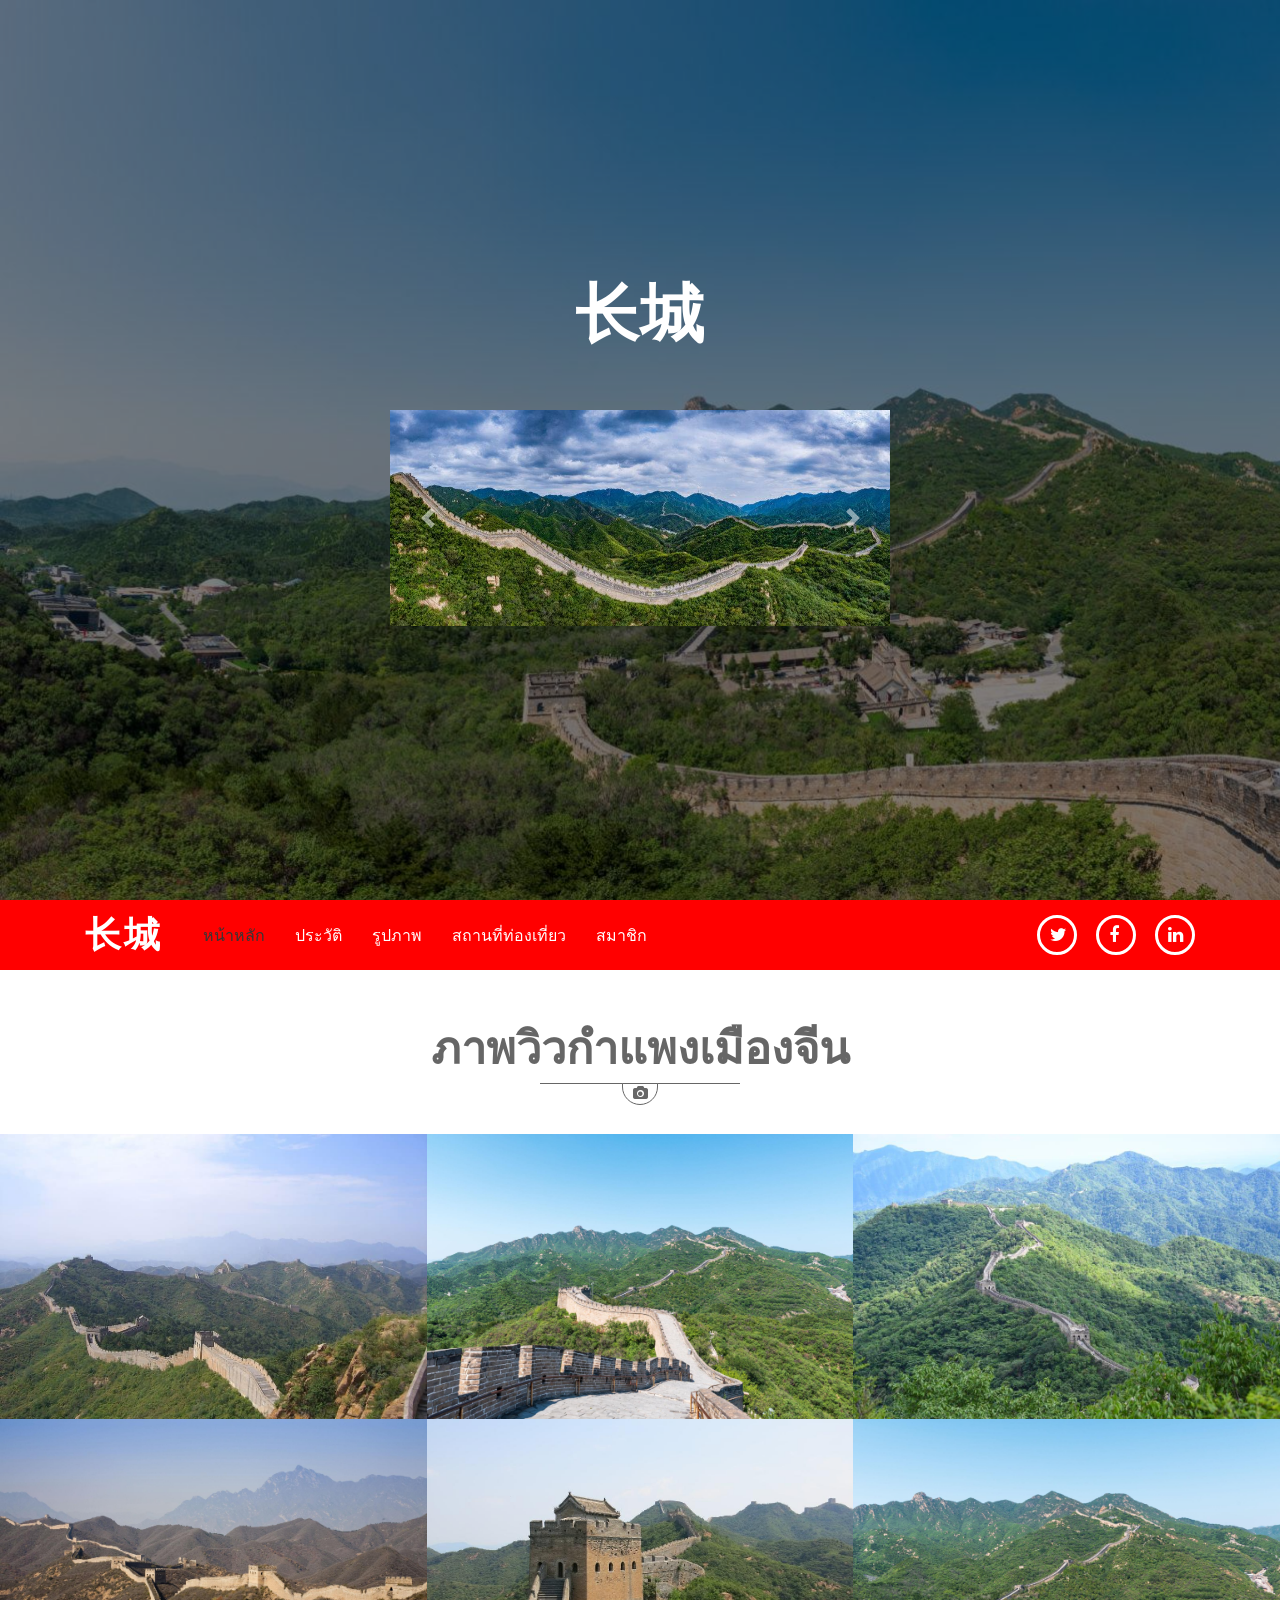
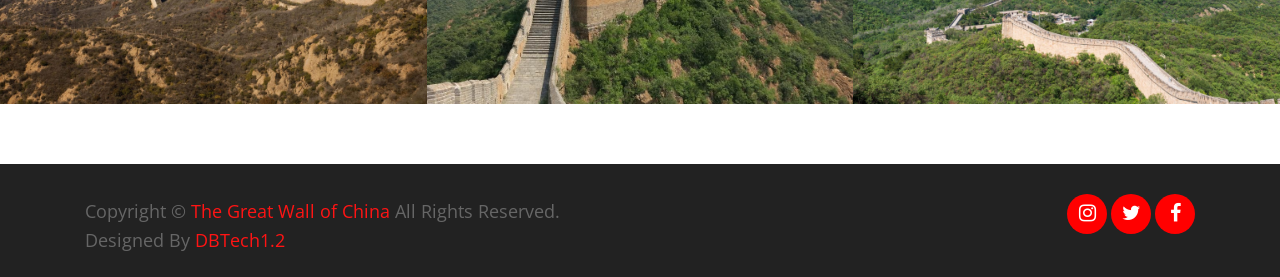
<file: index.html>
<!DOCTYPE html>
<html lang="en">
    <head>
        <meta charset="utf-8">
        <title>The Great Wall of China</title>
        <meta content="width=device-width, initial-scale=1.0" name="viewport">
        <meta content="" name="keywords">
        <meta content="" name="description">

        <!-- Favicons -->
        <link href="img/favicon.png" rel="icon">
        <link href="img/favicon.png" rel="apple-touch-icon">

        <!-- Google Fonts -->
        <link href="https://fonts.googleapis.com/css?family=Open+Sans+Condensed:300,700|Open+Sans:300,400,600,700,800" rel="stylesheet"> 

        <!-- Vendor CSS File -->
        <link href="vendor/bootstrap/css/bootstrap.min.css" rel="stylesheet">
        <link href="vendor/font-awesome/css/font-awesome.min.css" rel="stylesheet">
        <link href="vendor/slick/slick.css" rel="stylesheet">
        <link href="vendor/slick/slick-theme.css" rel="stylesheet">
        <link href="vendor/tempusdominus/css/tempusdominus-bootstrap-4.min.css" rel="stylesheet" />

        <!-- Main Stylesheet File -->
        <link href="css/hover-style.css" rel="stylesheet">
        <link href="css/style.css" rel="stylesheet">
    </head>

    <body>
        <!-- Top Header Start -->
        <section class="top-header">
            <div class="container text-center">
                <div class="row">
                    <div class="col-md-12">
                        <h1><a href="index.html">长城</a></h1>
                        <!-- <a class="brand" href="index.html"><img alt="Logo" src="img/logo.png"></a> -->
                    </div>
                </div>
                <div id="headerSlider" class="carousel slide" data-ride="carousel">
                    <div class="carousel-inner">
                        <div class="carousel-item active">
                            <img src="img/image2.jpg" alt="Wedding 1">
                        </div>

                        <div class="carousel-item">
                            <img src="img/image3.jpg" alt="Wedding 2">
                        </div>

                        <div class="carousel-item">
                            <img src="img/image4.jpg" alt="Wedding 3">
                        </div>

                        <div class="carousel-item">
                            <img src="img/image5.jpg" alt="Wedding 3">
                        </div>
                    </div>

                    <a class="carousel-control-prev" href="#headerSlider" role="button" data-slide="prev">
                        <span class="carousel-control-prev-icon" aria-hidden="true"></span>
                        <span class="sr-only">Previous</span>
                    </a>
                    <a class="carousel-control-next" href="#headerSlider" role="button" data-slide="next">
                        <span class="carousel-control-next-icon" aria-hidden="true"></span>
                        <span class="sr-only">Next</span>
                    </a>
                </div>
                
                <div id="popover-content-download">
                    <form>
                        <ul class="list-group">
                            <li class="list-group-item">
                                <div class="radio">
                                    <label><input type="radio" name="reg"> 640×426 | JPG | 40KB</label>
                                </div>
                            </li>
                            <li class="list-group-item">
                                <div class="radio">
                                    <label><input type="radio" name="reg"> 1280×853 | JPG | 132KB</label>
                                </div>
                            </li>
                            <li class="list-group-item">
                                <div class="radio">
                                    <label><input type="radio" name="reg"> 1920×1280 | JPG | 279KB</label>
                                </div>
                            </li>
                            <li class="list-group-item">
                                <div class="radio">
                                    <label><input type="radio" name="reg"> 5184×3456 | JPG | 1.4MB</label>
                                </div>
                            </li>
                            <li class="list-group-item">
                                <button type="submit"><i class="fa fa-download"></i>Download</button>
                                <button type="submit"><i class="fa fa-eye"></i>Preview</button>
                            </li>
                        </ul>
                    </form>
                </div>
            </div>
        </section>
        <!-- Top Header End -->

        <!-- Header Start -->
        <header id="header">
            <div class="container">

                <div id="logo" class="pull-left">
                    <!-- <a href="index.html"><img src="img/logo.png" alt="" title="" /></a> -->
                    <h1><a href="index.html">长城</a></h1>
                </div>

                <nav id="nav-menu-container">
                    <ul class="nav-menu">
                        <li class="menu-active"><a href="index.html">หน้าหลัก</a></li>
                        <li><a href="about.html">ประวัติ</a></li>
                        <li><a href="portfolio.html">รูปภาพ</a></li>
                        <li><a href="client.html">สถานที่ท่องเที่ยว</a></li>
                        <li><a href="contact.html">สมาชิก</a></li>
                    </ul>
                </nav>
                <!-- #nav-menu-container -->

                <nav class="nav social-nav pull-right d-none d-lg-inline">
                    <a href="https://x.com/OppaKeng67"><i class="fa fa-twitter"></i></a> 
                    <a href="https://www.facebook.com/chanapol.tantisenabun"><i class="fa fa-facebook"></i></a> 
                    <a href="https://www.instagram.com/oppakeng67/"><i class="fa fa-linkedin"></i></a>
                </nav>
            </div>
        </header>
        <!-- Header End -->
        
        <!-- About Section Start -->
        
        <!-- About Section End -->
        
        <!-- Portfolio Section Start -->
        <div id="portfolio">
            <div class="container-fluid gal-container">
                <div class="section-header">
                    <h2>ภาพวิวกำแพงเมืองจีน</h2>
                </div>
                <div class="row">
                    <div class="col-md-4 col-sm-6 co-xs-12 port-item">
                        <img src="img/view1.jpg">
                    </div>
                    <div class="col-md-4 col-sm-6 co-xs-12 port-item">
                        <img src="img/view2.jpg">
                    </div>
                    <div class="col-md-4 col-sm-6 co-xs-12 port-item">
                        <img src="img/view3.jpg">
                    </div>
                    <div class="col-md-4 col-sm-6 co-xs-12 port-item">
                        <img src="img/view4.jpg">
                    </div>
                    <div class="col-md-4 col-sm-6 co-xs-12 port-item">
                        <img src="img/view5.jpg">
                    </div>
                    <div class="col-md-4 col-sm-6 co-xs-12 port-item">
                        <img src="img/view6.jpg">
                    </div>
                    </div>
                </div>
            </div>
        </div>
        
        <div id="modal-id" class="modal fade" tabindex="-1" role="dialog">
            <div class="modal-dialog modal-lg">
                <div class="modal-content">
                    <div class="modal-header">
                        <button type="button" class="close" data-dismiss="modal">&times;</button>
                    </div>
                    <div class="modal-body">
                        <div class="row">
                            <div class="col-12">
                                <div class="port-slider">
                                    <div><img src="img/view1.jpg"></div>
                                    <div><img src="img/view2.jpg"></div>
                                    <div><img src="img/view3.jpg"></div>
                                    <div><img src="img/view4.jpg"></div>
                                </div>
                                <div class="port-slider-nav">
                                    <div><img src="img/view1.jpg"></div>
                                    <div><img src="img/view2.jpg"></div>
                                    <div><img src="img/view3.jpg"></div>
                                    <div><img src="img/view4.jpg"></div>
                                </div>
                            </div>
                            <div class="col-12">
                                <h2>ดาวน์โหลด</h2>
                                <div class="download-content">
                                    <form>
                                        <ul class="list-group">
                                            <li class="list-group-item">
                                                <div class="custom-control custom-radio">
                                                    <input type="radio" name="reg" class="custom-control-input" id="low-reg">
                                                    <label class="custom-control-label" for="low-reg">640×426 | JPG | 40KB</label>
                                                </div>
                                            </li>
                                            <li class="list-group-item">
                                                <div class="custom-control custom-radio">
                                                    <input type="radio" name="reg" class="custom-control-input" id="medium-reg">
                                                    <label class="custom-control-label" for="medium-reg">1280×853 | JPG | 132KB</label>
                                                </div>
                                            </li>
                                            <li class="list-group-item">
                                                <div class="custom-control custom-radio">
                                                    <input type="radio" name="reg" class="custom-control-input" id="high-reg">
                                                    <label class="custom-control-label" for="high-reg">1920×1280 | JPG | 279KB</label>
                                                </div>
                                            </li>
                                            <li class="list-group-item">
                                                <div class="custom-control custom-radio">
                                                    <input type="radio" name="reg" class="custom-control-input" id="very-high-reg">
                                                    <label class="custom-control-label" for="very-high-reg">5184×3456 | JPG | 1.4MB</label>
                                                </div>
                                            </li>
                                            <li class="list-group-item">
                                                <button type="submit"><i class="fa fa-download"></i>Download</button>
                                                <button type="submit"><i class="fa fa-eye"></i>Preview</button>
                                            </li>
                                        </ul>
                                    </form>
                                </div>
                            </div>
                        </div>
                    </div>
                </div>
            </div>
        </div>
        <!-- Portfolio Section End -->
        
        <!-- Booking Section Start -->
        
        <!-- Call Section End -->
        
        <!-- Footer Section Start -->
        <div id="footer">
            <div class="container">
                <div class="row">
                    <div class="col-sm-12 col-md-8">
                        <p>Copyright &#169; <a href="index.html">The Great Wall of China</a> All Rights Reserved.</p>
						
						<!--/*** This template is free as long as you keep the footer author’s credit link/attribution link/backlink. If you'd like to use the template without the footer author’s credit link/attribution link/backlink, you can purchase the Credit Removal License from "https://htmlcodex.com/credit-removal". Thank you for your support. ***/-->
						<p>Designed By <a href="contact.html">DBTech1.2</a></p>
                    </div>
                    <div class="col-sm-12 col-md-4">
                        <div class="social">
                            <a href="https://www.instagram.com/oppakeng67/"><li class="fa fa-instagram"></li></a>
                            <a href="https://x.com/OppaKeng67"><li class="fa fa-twitter"></li></a>
                            <a href="https://www.facebook.com/chanapol.tantisenabun"><li class="fa fa-facebook-f"></li></a>
                        </div>
                    </div>
                </div>
            </div>
        </div>
        <!-- Footer Section End -->

        <!-- Vendor JavaScript File -->
        <script src="vendor/jquery/jquery.min.js"></script>
        <script src="vendor/jquery/jquery-migrate.min.js"></script>
        <script src="vendor/bootstrap/js/bootstrap.bundle.min.js"></script>
        <script src="vendor/easing/easing.min.js"></script>
        <script src="vendor/stickyjs/sticky.js"></script>
        <script src="vendor/superfish/hoverIntent.js"></script>
        <script src="vendor/superfish/superfish.min.js"></script>
        <script src="vendor/wow/wow.min.js"></script>
        <script src="vendor/slick/slick.min.js"></script>
        <script src="vendor/tempusdominus/js/moment.min.js"></script>
        <script src="vendor/tempusdominus/js/moment-timezone.min.js"></script>
        <script src="vendor/tempusdominus/js/tempusdominus-bootstrap-4.min.js"></script>
        
        <!-- Booking Javascript File -->
        <script src="js/booking.js"></script>
        <script src="js/jqBootstrapValidation.min.js"></script>
  
        <!-- Main Javascript File -->
        <script src="js/main.js"></script>
    </body>
</html>
</file>
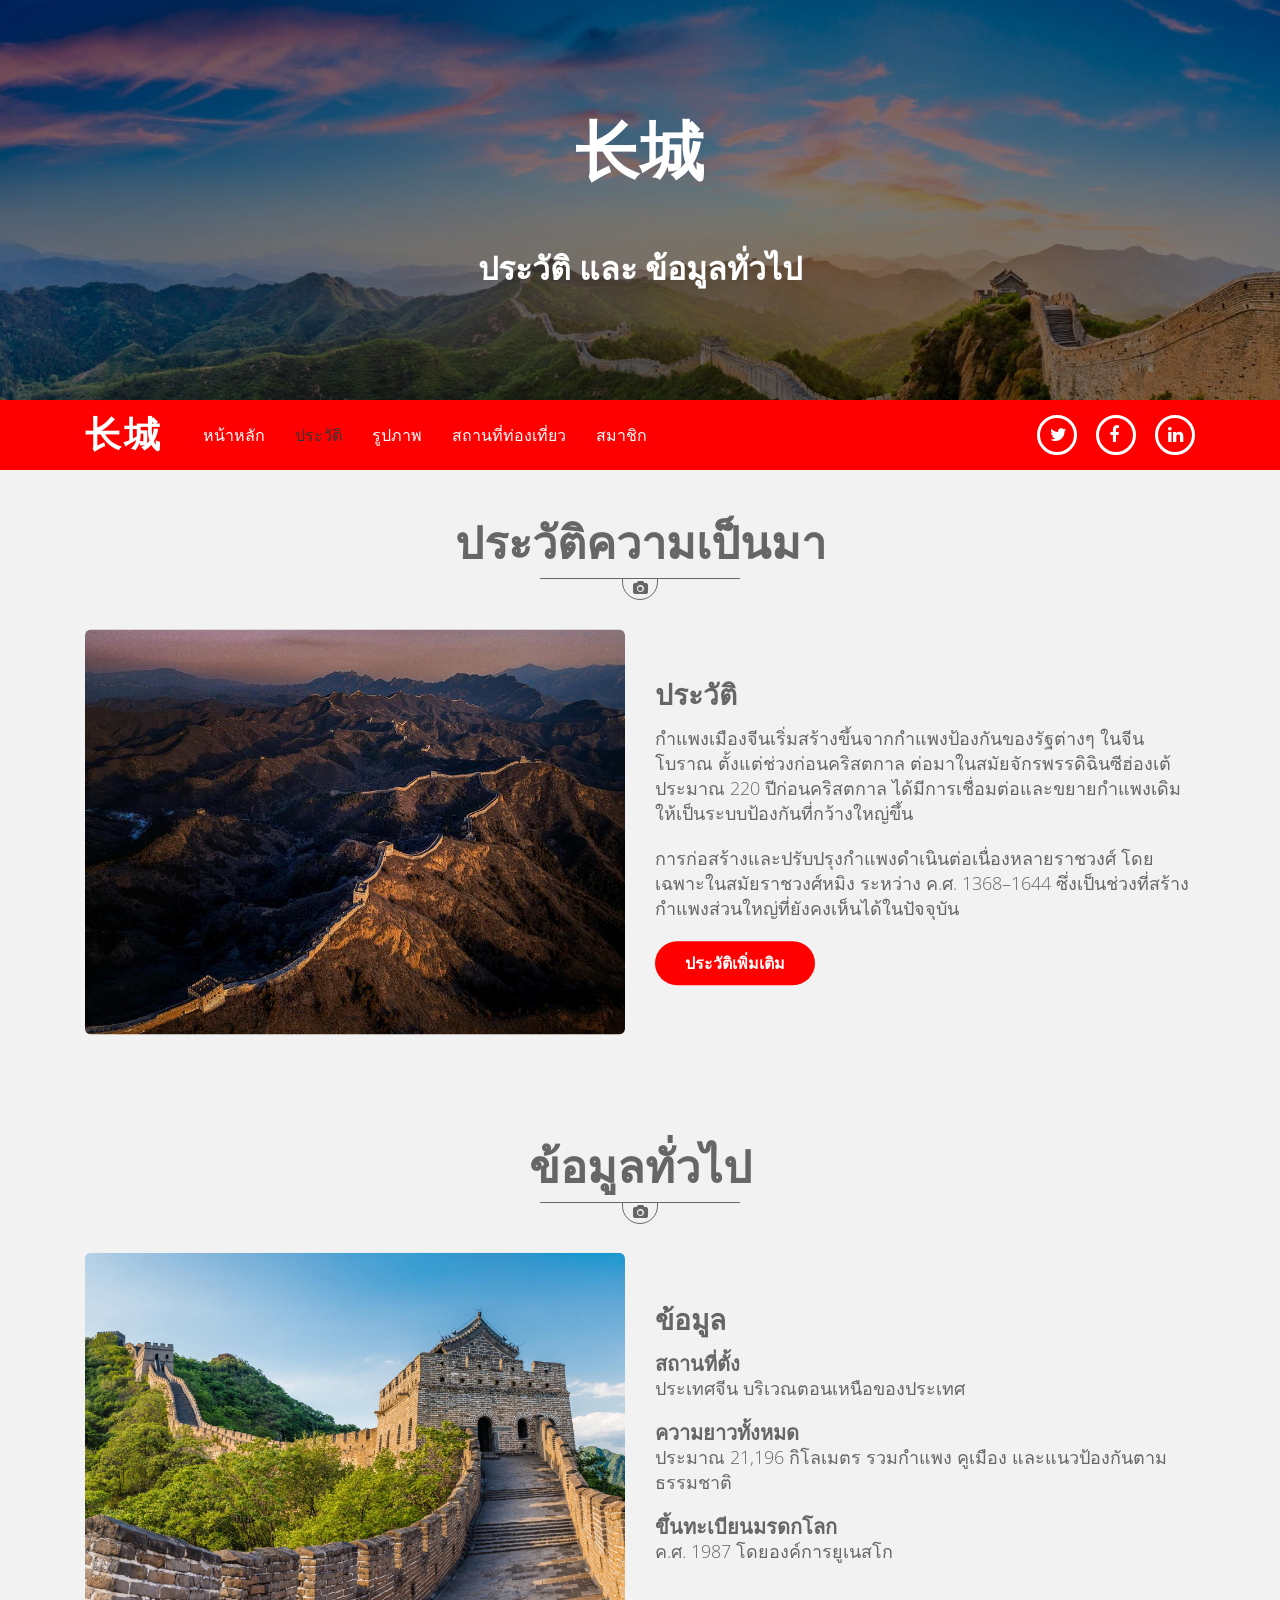
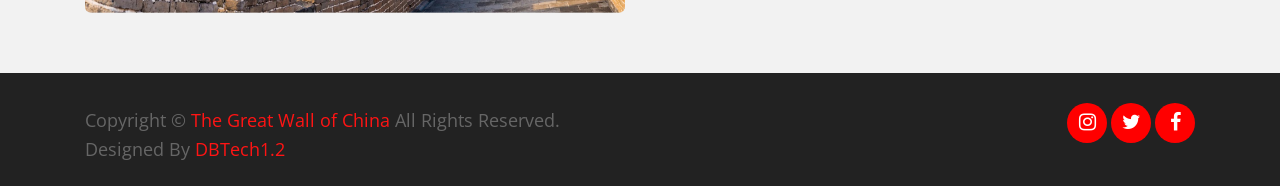
<file: about.html>
<!DOCTYPE html>
<html lang="en">
    <head>
        <meta charset="utf-8">
        <title>History</title>
        <meta content="width=device-width, initial-scale=1.0" name="viewport">
        <meta content="" name="keywords">
        <meta content="" name="description">

        <!-- Favicons -->
        <link href="img/favicon.png" rel="icon">
        <link href="img/favicon.png" rel="apple-touch-icon">

        <!-- Google Fonts -->
        <link href="https://fonts.googleapis.com/css?family=Open+Sans+Condensed:300,700|Open+Sans:300,400,600,700,800" rel="stylesheet"> 

        <!-- Vendor CSS File -->
        <link href="vendor/bootstrap/css/bootstrap.min.css" rel="stylesheet">
        <link href="vendor/font-awesome/css/font-awesome.min.css" rel="stylesheet">
        <link href="vendor/slick/slick.css" rel="stylesheet">
        <link href="vendor/slick/slick-theme.css" rel="stylesheet">
        <link href="vendor/tempusdominus/css/tempusdominus-bootstrap-4.min.css" rel="stylesheet" />

        <!-- Main Stylesheet File -->
        <link href="css/hover-style.css" rel="stylesheet">
        <link href="css/style.css" rel="stylesheet">
    </head>

    <body>
        <!-- Top Header Start -->
        <section class="top-header banner">
            <div class="container text-center">
                <div class="row">
                    <div class="col-md-12">
                        <h1><a href="index.html">长城</a></h1>
                        <!-- <a class="brand" href="index.html"><img alt="Logo" src="img/logo.png"></a> -->
                    </div>
                    
                    <div class="col-md-12">
                        <h2>ประวัติ และ ข้อมูลทั่วไป</h2>
                    </div>
                </div>
            </div>
        </section>
        <!-- Top Header End -->

        <!-- Header Start -->
        <header id="header">
            <div class="container">

                <div id="logo" class="pull-left">
                    <!-- <a href="index.html"><img src="img/logo.png" alt="" title="" /></a> -->
                    <h1><a href="index.html">长城</a></h1>
                </div>

                <nav id="nav-menu-container">
                    <ul class="nav-menu">
                        <li><a href="index.html">หน้าหลัก</a></li>
                        <li class="menu-active"><a href="about.html">ประวัติ</a></li>
                        <li><a href="portfolio.html">รูปภาพ</a></li>
                        <li><a href="client.html">สถานที่ท่องเที่ยว</a></li>
                        <li><a href="contact.html">สมาชิก</a></li>
                    </ul>
                </nav>
                <!-- #nav-menu-container -->

                <nav class="nav social-nav pull-right d-none d-lg-inline">
                    <a href="https://x.com/OppaKeng67"><i class="fa fa-twitter"></i></a> 
                    <a href="https://www.facebook.com/chanapol.tantisenabun"><i class="fa fa-facebook"></i></a> 
                    <a href="https://www.instagram.com/oppakeng67/"><i class="fa fa-linkedin"></i></a>
                </nav>
            </div>
        </header>
        <!-- Header End -->
        
        <!-- About Section Start -->
        <div id="about">
            <div class="container">
                <div class="section-header">
                    <h2>ประวัติความเป็นมา</h2>
                </div>
                <div class="row">
                    <div class="col-md-6 img-cols">
                        <div class="img-col">
                            <img class="img-fluid" src="img/his1.jpg">
                        </div>
                    </div>
                    <div class="col-md-6 content-cols">
                        <div class="content-col">
                            <h3>ประวัติ</h3>
                            <p>
                                กำแพงเมืองจีนเริ่มสร้างขึ้นจากกำแพงป้องกันของรัฐต่างๆ ในจีนโบราณ ตั้งแต่ช่วงก่อนคริสตกาล ต่อมาในสมัยจักรพรรดิฉินซีฮ่องเต้ ประมาณ 220 ปีก่อนคริสตกาล ได้มีการเชื่อมต่อและขยายกำแพงเดิมให้เป็นระบบป้องกันที่กว้างใหญ่ขึ้น
                            </p>
                            <p>
                                การก่อสร้างและปรับปรุงกำแพงดำเนินต่อเนื่องหลายราชวงศ์ โดยเฉพาะในสมัยราชวงศ์หมิง ระหว่าง ค.ศ. 1368–1644 ซึ่งเป็นช่วงที่สร้างกำแพงส่วนใหญ่ที่ยังคงเห็นได้ในปัจจุบัน
                            </p>
                            <a href="https://th.wikipedia.org/wiki/%E0%B8%81%E0%B8%B3%E0%B9%81%E0%B8%9E%E0%B8%87%E0%B9%80%E0%B8%A1%E0%B8%B7%E0%B8%AD%E0%B8%87%E0%B8%88%E0%B8%B5%E0%B8%99">ประวัติเพิ่มเติม</a>
                        </div>
                    </div>
                </div>
            </div>
        </div>
        <!-- About Section End -->

        <!-- Booking Section Start -->
        <div id="about">
            <div class="container">
                <div class="section-header">
                    <h2>ข้อมูลทั่วไป</h2>
                </div>
                <div class="row">
                    <div class="col-md-6 img-cols">
                        <div class="img-col">
                            <img class="img-fluid" src="img/his2.jpg">
                        </div>
                    </div>
                    <div class="col-md-6 content-cols">
                        <div class="content-col">
                            <h3>ข้อมูล</h3>
                            <h5>สถานที่ตั้ง</h5>
                            <p>ประเทศจีน บริเวณตอนเหนือของประเทศ</p>
                            <h5>ความยาวทั้งหมด</h5>
                            <p>ประมาณ 21,196 กิโลเมตร รวมกำแพง คูเมือง และแนวป้องกันตามธรรมชาติ</p>
                            <h5>ขึ้นทะเบียนมรดกโลก</h5>
                            <p>ค.ศ. 1987 โดยองค์การยูเนสโก</p>
                        </div>
                    </div>
                </div>
            </div>
        </div>
        <!-- Booking Section End -->
        
        <!-- Footer Section Start -->
        <div id="footer">
            <div class="container">
                <div class="row">
                    <div class="col-sm-12 col-md-8">
                        <p>Copyright &#169; <a href="index.html">The Great Wall of China</a> All Rights Reserved.</p>
						
						<!--/*** This template is free as long as you keep the footer author’s credit link/attribution link/backlink. If you'd like to use the template without the footer author’s credit link/attribution link/backlink, you can purchase the Credit Removal License from "https://htmlcodex.com/credit-removal". Thank you for your support. ***/-->
						<p>Designed By <a href="contact.html">DBTech1.2</a></p>
                    </div>
                    <div class="col-sm-12 col-md-4">
                        <div class="social">
                            <a href="https://www.instagram.com/oppakeng67/"><li class="fa fa-instagram"></li></a>
                            <a href="https://x.com/OppaKeng67"><li class="fa fa-twitter"></li></a>
                            <a href="https://www.facebook.com/chanapol.tantisenabun"><li class="fa fa-facebook-f"></li></a>
                        </div>
                    </div>
                </div>
            </div>
        </div>
        <!-- Footer Section End -->

        <!-- Vendor JavaScript File -->
        <script src="vendor/jquery/jquery.min.js"></script>
        <script src="vendor/jquery/jquery-migrate.min.js"></script>
        <script src="vendor/bootstrap/js/bootstrap.bundle.min.js"></script>
        <script src="vendor/easing/easing.min.js"></script>
        <script src="vendor/stickyjs/sticky.js"></script>
        <script src="vendor/superfish/hoverIntent.js"></script>
        <script src="vendor/superfish/superfish.min.js"></script>
        <script src="vendor/wow/wow.min.js"></script>
        <script src="vendor/slick/slick.min.js"></script>
        <script src="vendor/tempusdominus/js/moment.min.js"></script>
        <script src="vendor/tempusdominus/js/moment-timezone.min.js"></script>
        <script src="vendor/tempusdominus/js/tempusdominus-bootstrap-4.min.js"></script>
        
        <!-- Booking Javascript File -->
        <script src="js/booking.js"></script>
        <script src="js/jqBootstrapValidation.min.js"></script>
  
        <!-- Main Javascript File -->
        <script src="js/main.js"></script>
    </body>
</html>
</file>
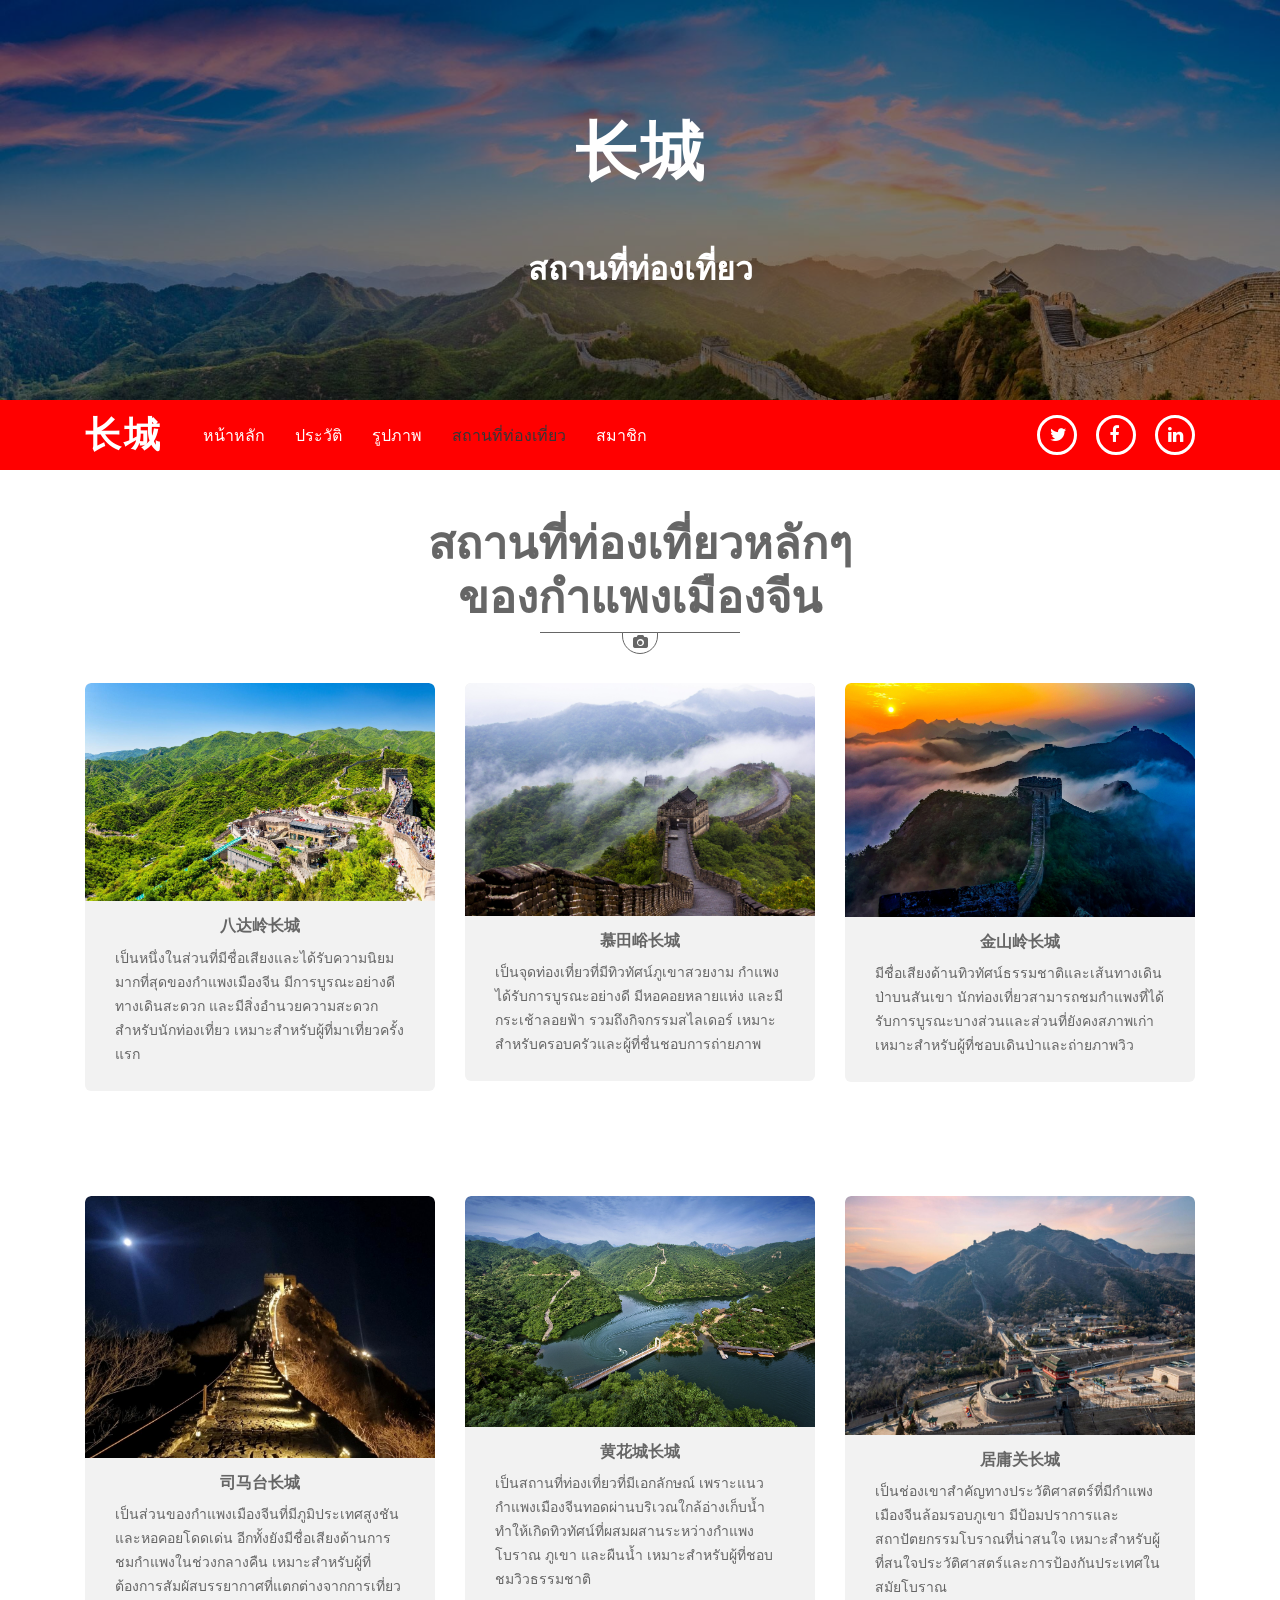
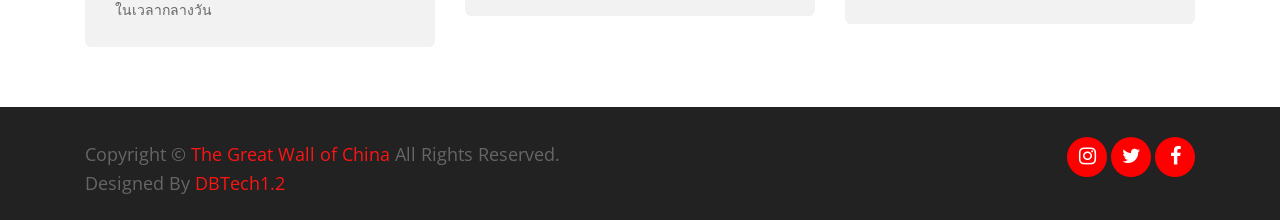
<file: client.html>
<!DOCTYPE html>
<html lang="en">
    <head>
        <meta charset="utf-8">
        <title>Travel</title>
        <meta content="width=device-width, initial-scale=1.0" name="viewport">
        <meta content="" name="keywords">
        <meta content="" name="description">

        <!-- Favicons -->
        <link href="img/favicon.png" rel="icon">
        <link href="img/favicon.png" rel="apple-touch-icon">

        <!-- Google Fonts -->
        <link href="https://fonts.googleapis.com/css?family=Open+Sans+Condensed:300,700|Open+Sans:300,400,600,700,800" rel="stylesheet"> 

        <!-- Vendor CSS File -->
        <link href="vendor/bootstrap/css/bootstrap.min.css" rel="stylesheet">
        <link href="vendor/font-awesome/css/font-awesome.min.css" rel="stylesheet">
        <link href="vendor/slick/slick.css" rel="stylesheet">
        <link href="vendor/slick/slick-theme.css" rel="stylesheet">
        <link href="vendor/tempusdominus/css/tempusdominus-bootstrap-4.min.css" rel="stylesheet" />

        <!-- Main Stylesheet File -->
        <link href="css/hover-style.css" rel="stylesheet">
        <link href="css/style.css" rel="stylesheet">
    </head>

    <body>
        <!-- Top Header Start -->
        <section class="top-header banner">
            <div class="container text-center">
                <div class="row">
                    <div class="col-md-12">
                        <h1><a href="index.html">长城</a></h1>
                        <!-- <a class="brand" href="index.html"><img alt="Logo" src="img/logo.png"></a> -->
                    </div>
                    
                    <div class="col-md-12">
                        <h2>สถานที่ท่องเที่ยว</h2>
                    </div>
                </div>
            </div>
        </section>
        <!-- Top Header End -->

        <!-- Header Start -->
        <header id="header">
            <div class="container">

                <div id="logo" class="pull-left">
                    <!-- <a href="index.html"><img src="img/logo.png" alt="" title="" /></a> -->
                    <h1><a href="index.html">长城</a></h1>
                </div>

                <nav id="nav-menu-container">
                    <ul class="nav-menu">
                        <li><a href="index.html">หน้าหลัก</a></li>
                        <li><a href="about.html">ประวัติ</a></li>
                        <li><a href="portfolio.html">รูปภาพ</a></li>
                        <li class="menu-active"><a href="client.html">สถานที่ท่องเที่ยว</a></li>
                        <li><a href="contact.html">สมาชิก</a></li>
                    </ul>
                </nav>
                <!-- #nav-menu-container -->

                <nav class="nav social-nav pull-right d-none d-lg-inline">
                    <a href="https://x.com/OppaKeng67"><i class="fa fa-twitter"></i></a> 
                    <a href="https://www.facebook.com/chanapol.tantisenabun"><i class="fa fa-facebook"></i></a> 
                    <a href="https://www.instagram.com/oppakeng67/"><i class="fa fa-linkedin"></i></a>
                </nav>
            </div>
        </header>
        <!-- Header End -->
        
        <!-- Client Section Start -->
        <div id="client">
            <div class="container">
                <div class="section-header">
                    <h2>สถานที่ท่องเที่ยวหลักๆ</h2>
                    <h2>ของกำแพงเมืองจีน</h2>
                </div>
                <div class="row client-cols">
                    <div class="col-md-4">
                        <div class="client-col">
                            <div class="img">
                                <img src="img/travel1.jpg" alt="" class="img-fluid">
                            </div>
                            <h3>八达岭长城</h3>
                            <p>
                                เป็นหนึ่งในส่วนที่มีชื่อเสียงและได้รับความนิยมมากที่สุดของกำแพงเมืองจีน มีการบูรณะอย่างดี ทางเดินสะดวก และมีสิ่งอำนวยความสะดวกสำหรับนักท่องเที่ยว เหมาะสำหรับผู้ที่มาเที่ยวครั้งแรก
                        </div>
                    </div>

                    <div class="col-md-4">
                        <div class="client-col">
                            <div class="img">
                                <img src="img/travel2.jpg" alt="" class="img-fluid">
                            </div>
                            <h3>慕田峪长城</h3>
                            <p>
                                เป็นจุดท่องเที่ยวที่มีทิวทัศน์ภูเขาสวยงาม กำแพงได้รับการบูรณะอย่างดี มีหอคอยหลายแห่ง และมีกระเช้าลอยฟ้า รวมถึงกิจกรรมสไลเดอร์ เหมาะสำหรับครอบครัวและผู้ที่ชื่นชอบการถ่ายภาพ
                            </p>
                        </div>
                    </div>

                    <div class="col-md-4">
                        <div class="client-col">
                            <div class="img">
                                <img src="img/travel3.jpg" alt="" class="img-fluid">
                            </div>
                            <h3>金山岭长城</h3>
                            <p>
                                มีชื่อเสียงด้านทิวทัศน์ธรรมชาติและเส้นทางเดินป่าบนสันเขา นักท่องเที่ยวสามารถชมกำแพงที่ได้รับการบูรณะบางส่วนและส่วนที่ยังคงสภาพเก่า เหมาะสำหรับผู้ที่ชอบเดินป่าและถ่ายภาพวิว
                        </div>
                    </div>
                </div>
            </div>
        </div>

        <div id="client">
            <div class="container">
                <div class="row client-cols">
                    <div class="col-md-4">
                        <div class="client-col">
                            <div class="img">
                                <img src="img/travel4.jpg" alt="" class="img-fluid">
                            </div>
                            <h3>司马台长城</h3>
                            <p>
                                เป็นส่วนของกำแพงเมืองจีนที่มีภูมิประเทศสูงชันและหอคอยโดดเด่น อีกทั้งยังมีชื่อเสียงด้านการชมกำแพงในช่วงกลางคืน เหมาะสำหรับผู้ที่ต้องการสัมผัสบรรยากาศที่แตกต่างจากการเที่ยวในเวลากลางวัน
                            </p>
                        </div>
                    </div>

                    <div class="col-md-4">
                        <div class="client-col">
                            <div class="img">
                                <img src="img/travel5.jpg" alt="" class="img-fluid">
                            </div>
                            <h3>黄花城长城</h3>
                            <p>
                                เป็นสถานที่ท่องเที่ยวที่มีเอกลักษณ์ เพราะแนวกำแพงเมืองจีนทอดผ่านบริเวณใกล้อ่างเก็บน้ำ ทำให้เกิดทิวทัศน์ที่ผสมผสานระหว่างกำแพงโบราณ ภูเขา และผืนน้ำ เหมาะสำหรับผู้ที่ชอบชมวิวธรรมชาติ
                        </div>
                    </div>

                    <div class="col-md-4">
                        <div class="client-col">
                            <div class="img">
                                <img src="img/travel6.jpg" alt="" class="img-fluid">
                            </div>
                            <h3>居庸关长城</h3>
                            <p>
                                เป็นช่องเขาสำคัญทางประวัติศาสตร์ที่มีกำแพงเมืองจีนล้อมรอบภูเขา มีป้อมปราการและสถาปัตยกรรมโบราณที่น่าสนใจ เหมาะสำหรับผู้ที่สนใจประวัติศาสตร์และการป้องกันประเทศในสมัยโบราณ
                            </p>
                        </div>
                    </div>
                </div>
            </div>
        </div>
        
        <!-- Client Section End -->

        <!-- Booking Section Start -->
        <!-- Booking Section End -->
        
        <!-- Footer Section Start -->
        <div id="footer">
            <div class="container">
                <div class="row">
                    <div class="col-sm-12 col-md-8">
                        <p>Copyright &#169; <a href="index.html">The Great Wall of China </a> All Rights Reserved.</p>
						
						<!--/*** This template is free as long as you keep the footer author’s credit link/attribution link/backlink. If you'd like to use the template without the footer author’s credit link/attribution link/backlink, you can purchase the Credit Removal License from "https://htmlcodex.com/credit-removal". Thank you for your support. ***/-->
						<p>Designed By <a href="contact.html">DBTech1.2</a></p>
                    </div>
                    <div class="col-sm-12 col-md-4">
                        <div class="social">
                            <a href="https://www.instagram.com/oppakeng67/"><li class="fa fa-instagram"></li></a>
                            <a href="https://x.com/OppaKeng67"><li class="fa fa-twitter"></li></a>
                            <a href="https://www.facebook.com/chanapol.tantisenabun"><li class="fa fa-facebook-f"></li></a>
                        </div>
                    </div>
                </div>
            </div>
        </div>
        <!-- Footer Section End -->

        <!-- Vendor JavaScript File -->
        <script src="vendor/jquery/jquery.min.js"></script>
        <script src="vendor/jquery/jquery-migrate.min.js"></script>
        <script src="vendor/bootstrap/js/bootstrap.bundle.min.js"></script>
        <script src="vendor/easing/easing.min.js"></script>
        <script src="vendor/stickyjs/sticky.js"></script>
        <script src="vendor/superfish/hoverIntent.js"></script>
        <script src="vendor/superfish/superfish.min.js"></script>
        <script src="vendor/wow/wow.min.js"></script>
        <script src="vendor/slick/slick.min.js"></script>
        <script src="vendor/tempusdominus/js/moment.min.js"></script>
        <script src="vendor/tempusdominus/js/moment-timezone.min.js"></script>
        <script src="vendor/tempusdominus/js/tempusdominus-bootstrap-4.min.js"></script>
        
        <!-- Booking Javascript File -->
        <script src="js/booking.js"></script>
        <script src="js/jqBootstrapValidation.min.js"></script>
  
        <!-- Main Javascript File -->
        <script src="js/main.js"></script>
    </body>
</html>
</file>
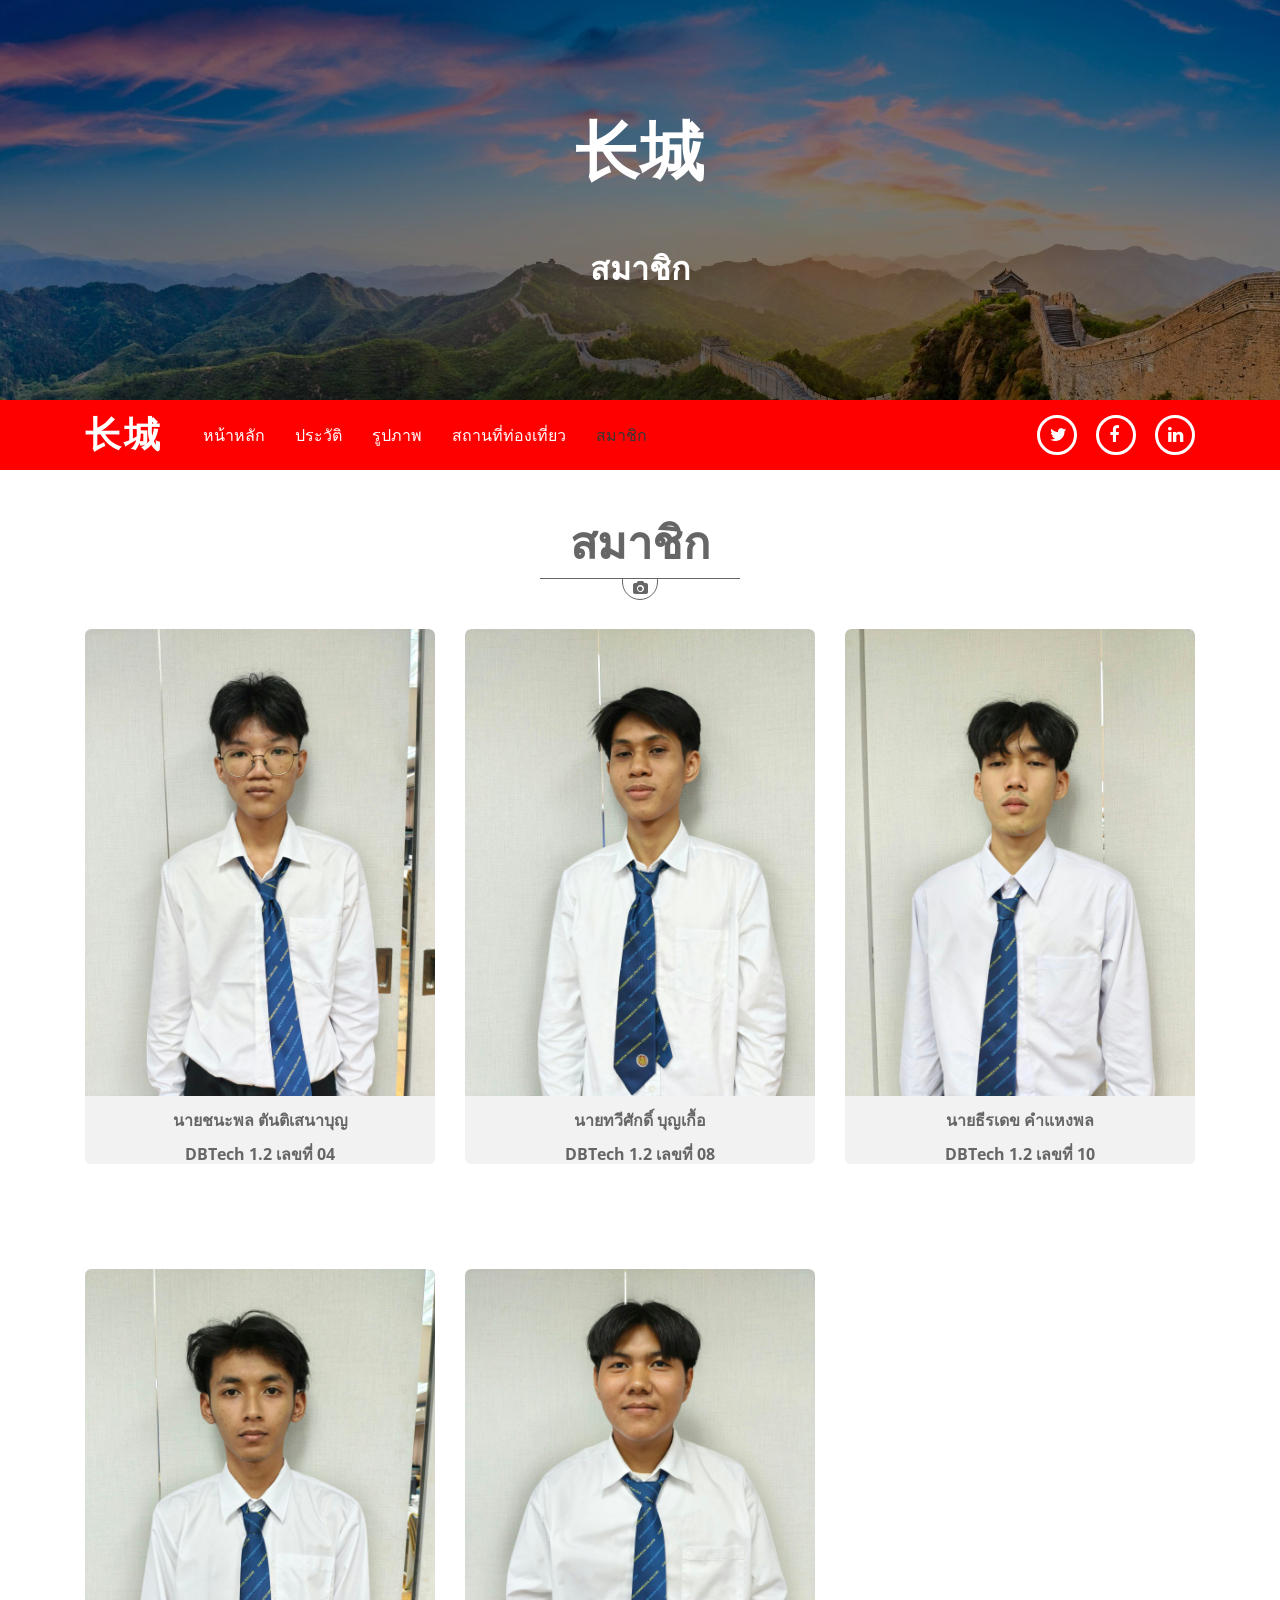
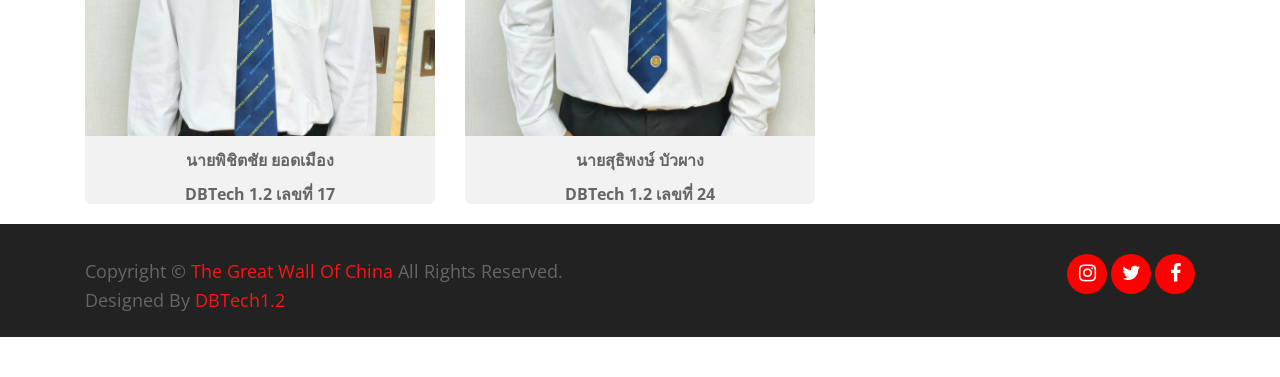
<file: contact.html>
<!DOCTYPE html>
<html lang="en">
    <head>
        <meta charset="utf-8">
        <title>Member</title>
        <meta content="width=device-width, initial-scale=1.0" name="viewport">
        <meta content="" name="keywords">
        <meta content="" name="description">

        <!-- Favicons -->
        <link href="img/favicon.png" rel="icon">
        <link href="img/favicon.png" rel="apple-touch-icon">

        <!-- Google Fonts -->
        <link href="https://fonts.googleapis.com/css?family=Open+Sans+Condensed:300,700|Open+Sans:300,400,600,700,800" rel="stylesheet"> 

        <!-- Vendor CSS File -->
        <link href="vendor/bootstrap/css/bootstrap.min.css" rel="stylesheet">
        <link href="vendor/font-awesome/css/font-awesome.min.css" rel="stylesheet">
        <link href="vendor/slick/slick.css" rel="stylesheet">
        <link href="vendor/slick/slick-theme.css" rel="stylesheet">
        <link href="vendor/tempusdominus/css/tempusdominus-bootstrap-4.min.css" rel="stylesheet" />

        <!-- Main Stylesheet File -->
        <link href="css/hover-style.css" rel="stylesheet">
        <link href="css/style.css" rel="stylesheet">
    </head>

    <body>
        <!-- Top Header Start -->
        <section class="top-header banner">
            <div class="container text-center">
                <div class="row">
                    <div class="col-md-12">
                        <h1><a href="index.html">长城</a></h1>
                        <!-- <a class="brand" href="index.html"><img alt="Logo" src="img/logo.png"></a> -->
                    </div>
                    
                    <div class="col-md-12">
                        <h2>สมาชิก</h2>
                    </div>
                </div>
            </div>
        </section>
        <!-- Top Header End -->

        <!-- Header Start -->
        <header id="header">
            <div class="container">

                <div id="logo" class="pull-left">
                    <!-- <a href="index.html"><img src="img/logo.png" alt="" title="" /></a> -->
                    <h1><a href="index.html">长城</a></h1>
                </div>

                <nav id="nav-menu-container">
                    <ul class="nav-menu">
                        <li><a href="index.html">หน้าหลัก</a></li>
                        <li><a href="about.html">ประวัติ</a></li>
                        <li><a href="portfolio.html">รูปภาพ</a></li>
                        <li><a href="client.html">สถานที่ท่องเที่ยว</a></li>
                        <li class="menu-active"><a href="contact.html">สมาชิก</a></li>
                    </ul>
                </nav>
                <!-- #nav-menu-container -->

                <nav class="nav social-nav pull-right d-none d-lg-inline">
                    <a href="https://x.com/OppaKeng67"><i class="fa fa-twitter"></i></a> 
                    <a href="https://www.facebook.com/chanapol.tantisenabun"><i class="fa fa-facebook"></i></a> 
                    <a href="https://www.instagram.com/oppakeng67/"><i class="fa fa-linkedin"></i></a>
                </nav>
            </div>
        </header>
        <!-- Header End -->
        
        <!-- About Section Start -->
        <div id="client">
            <div class="container">
                <div class="section-header">
                    <h2>สมาชิก</h2>
                </div>
                <div class="row client-cols">
                    <div class="col-md-4">
                        <div class="client-col">
                            <div class="img">
                                <img src="img/member1.jpg" alt="" class="img-fluid">
                            </div>
                            <h3>นายชนะพล ตันติเสนาบุญ</h3>
                            <h3>DBTech 1.2 เลขที่ 04</h3>
                        </div>
                    </div>

                    <div class="col-md-4">
                        <div class="client-col">
                            <div class="img">
                                <img src="img/member2.jpg" alt="" class="img-fluid">
                            </div>
                            <h3>นายทวีศักดิ์ บุญเกื้อ</h3>
                            <h3>DBTech 1.2 เลขที่ 08</h3>
                        </div>
                    </div>

                    <div class="col-md-4">
                        <div class="client-col">
                            <div class="img">
                                <img src="img/member3.jpg" alt="" class="img-fluid">
                            </div>
                            <h3>นายธีรเดข คำแหงพล</h3>
                            <h3>DBTech 1.2 เลขที่ 10</h3>
                        </div>
                    </div>
                </div>
            </div>
        </div>

        <div id="client">
            <div class="container">
                <div class="row client-cols">
                    <div class="col-md-4">
                        <div class="client-col">
                            <div class="img">
                                <img src="img/member4.jpg" alt="" class="img-fluid">
                            </div>
                            <h3>นายพิชิตชัย ยอดเมือง</h3>
                            <h3>DBTech 1.2 เลขที่ 17</h3>
                        </div>
                    </div>

                    <div class="col-md-4">
                        <div class="client-col">
                            <div class="img">
                                <img src="img/member5.jpg" alt="" class="img-fluid">
                            </div>
                            <h3>นายสุธิพงษ์ บัวผาง</h3>
                            <h3>DBTech 1.2 เลขที่ 24</h3>
                        </div>
                    </div>
                </div>
            </div>
        <!-- About Section Start -->
        
        <!-- Footer Section Start -->
        <div id="footer">
            <div class="container">
                <div class="row">
                    <div class="col-sm-12 col-md-8">
                        <p>Copyright &#169; <a href="index.html">The Great Wall Of China</a> All Rights Reserved.</p>
						
						<!--/*** This template is free as long as you keep the footer author’s credit link/attribution link/backlink. If you'd like to use the template without the footer author’s credit link/attribution link/backlink, you can purchase the Credit Removal License from "https://htmlcodex.com/credit-removal". Thank you for your support. ***/-->
						<p>Designed By <a href="contact.html">DBTech1.2</a></p>
                    </div>
                    <div class="col-sm-12 col-md-4">
                        <div class="social">
                            <a href="https://www.instagram.com/oppakeng67/"><li class="fa fa-instagram"></li></a>
                            <a href="https://x.com/OppaKeng67"><li class="fa fa-twitter"></li></a>
                            <a href="https://www.facebook.com/chanapol.tantisenabun"><li class="fa fa-facebook-f"></li></a>
                        </div>
                    </div>
                </div>
            </div>
        </div>
        <!-- Footer Section End -->

        <!-- Vendor JavaScript File -->
        <script src="vendor/jquery/jquery.min.js"></script>
        <script src="vendor/jquery/jquery-migrate.min.js"></script>
        <script src="vendor/bootstrap/js/bootstrap.bundle.min.js"></script>
        <script src="vendor/easing/easing.min.js"></script>
        <script src="vendor/stickyjs/sticky.js"></script>
        <script src="vendor/superfish/hoverIntent.js"></script>
        <script src="vendor/superfish/superfish.min.js"></script>
        <script src="vendor/wow/wow.min.js"></script>
        <script src="vendor/slick/slick.min.js"></script>
        <script src="vendor/tempusdominus/js/moment.min.js"></script>
        <script src="vendor/tempusdominus/js/moment-timezone.min.js"></script>
        <script src="vendor/tempusdominus/js/tempusdominus-bootstrap-4.min.js"></script>
        
        <!-- Contact Javascript File -->
        <script src="js/jqBootstrapValidation.min.js"></script>
        <script src="js/contact.js"></script>
        
        <!-- Main Javascript File -->
        <script src="js/main.js"></script>
    </body>
</html>
</file>
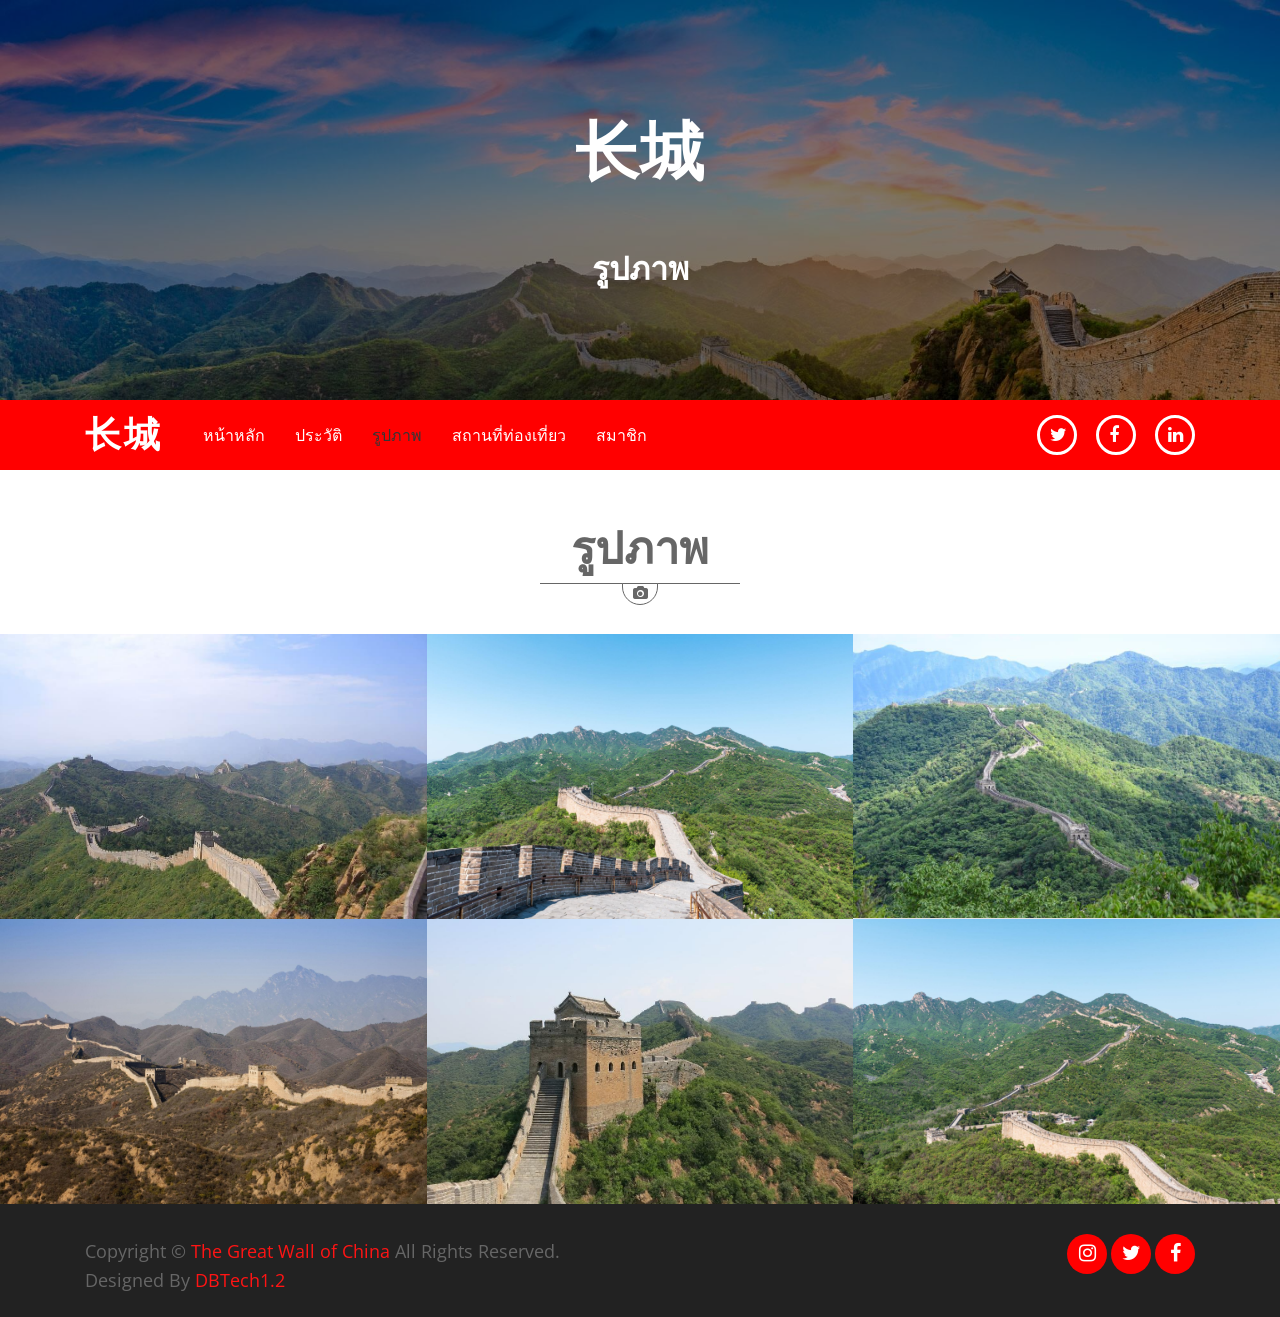
<file: portfolio.html>
<!DOCTYPE html>
<html lang="en">
    <head>
        <meta charset="utf-8">
        <title>Picture</title>
        <meta content="width=device-width, initial-scale=1.0" name="viewport">
        <meta content="" name="keywords">
        <meta content="" name="description">

        <!-- Favicons -->
        <link href="img/favicon.png" rel="icon">
        <link href="img/favicon.png" rel="apple-touch-icon">

        <!-- Google Fonts -->
        <link href="https://fonts.googleapis.com/css?family=Open+Sans+Condensed:300,700|Open+Sans:300,400,600,700,800" rel="stylesheet"> 

        <!-- Vendor CSS File -->
        <link href="vendor/bootstrap/css/bootstrap.min.css" rel="stylesheet">
        <link href="vendor/font-awesome/css/font-awesome.min.css" rel="stylesheet">
        <link href="vendor/slick/slick.css" rel="stylesheet">
        <link href="vendor/slick/slick-theme.css" rel="stylesheet">
        <link href="vendor/tempusdominus/css/tempusdominus-bootstrap-4.min.css" rel="stylesheet" />

        <!-- Main Stylesheet File -->
        <link href="css/hover-style.css" rel="stylesheet">
        <link href="css/style.css" rel="stylesheet">
    </head>

    <body>
        <!-- Top Header Start -->
        <section class="top-header banner">
            <div class="container text-center">
                <div class="row">
                    <div class="col-md-12">
                        <h1><a href="index.html">长城</a></h1>
                        <!-- <a class="brand" href="index.html"><img alt="Logo" src="img/logo.png"></a> -->
                    </div>
                    
                    <div class="col-md-12">
                        <h2>รูปภาพ</h2>
                    </div>
                </div>
            </div>
        </section>
        <!-- Top Header End -->

        <!-- Header Start -->
        <header id="header">
            <div class="container">

                <div id="logo" class="pull-left">
                    <!-- <a href="index.html"><img src="img/logo.png" alt="" title="" /></a> -->
                    <h1><a href="index.html">长城</a></h1>
                </div>

                <nav id="nav-menu-container">
                    <ul class="nav-menu">
                        <li><a href="index.html">หน้าหลัก</a></li>
                        <li><a href="about.html">ประวัติ</a></li>
                        <li class="menu-active"><a href="portfolio.html">รูปภาพ</a></li>
                        <li><a href="client.html">สถานที่ท่องเที่ยว</a></li>
                        <li><a href="contact.html">สมาชิก</a></li>
                    </ul>
                </nav>
                <!-- #nav-menu-container -->

                <nav class="nav social-nav pull-right d-none d-lg-inline">
                    <a href="https://x.com/OppaKeng67"><i class="fa fa-twitter"></i></a> 
                    <a href="https://www.facebook.com/chanapol.tantisenabun"><i class="fa fa-facebook"></i></a> 
                    <a href="https://www.instagram.com/oppakeng67/"><i class="fa fa-linkedin"></i></a>
                </nav>
            </div>
        </header>
        <!-- Header End -->
        
        <!-- Portfolio Section Start -->
        <div id="portfolio" style="padding-bottom: 0;">
            <div class="container-fluid gal-container">
                <div class="section-header">
                    <h2>รูปภาพ</h2>
                </div>
                <div class="row">
                    <div class="col-md-4 col-sm-6 co-xs-12 port-item">
                        <div class="box3">
                            <img src="img/view1.jpg">
                            <div class="box-content">
                                <h3 class="title">ดาวน์โหลด</h3>
                                <ul class="icon">
                                    <li><a href="#" class="fa fa-search" data-toggle="modal" data-target="#modal-id"></a></li>
                                    <li><a href="#" class="fa fa-link" data-toggle="modal" data-target="#modal-id"></a></li>
                                </ul>
                            </div>
                        </div>
                    </div>
                    <div class="col-md-4 col-sm-6 co-xs-12 port-item">
                        <div class="box3">
                            <img src="img/view2.jpg">
                            <div class="box-content">
                                <h3 class="title">ดาวน์โหลด</h3>
                                <ul class="icon">
                                    <li><a href="#" class="fa fa-search" data-toggle="modal" data-target="#modal-id"></a></li>
                                    <li><a href="#" class="fa fa-link" data-toggle="modal" data-target="#modal-id"></a></li>
                                </ul>
                            </div>
                        </div>
                    </div>
                    <div class="col-md-4 col-sm-6 co-xs-12 port-item">
                        <div class="box3">
                            <img src="img/view3.jpg">
                            <div class="box-content">
                                <h3 class="title">ดาวน์โหลด</h3>
                                <ul class="icon">
                                    <li><a href="#" class="fa fa-search" data-toggle="modal" data-target="#modal-id"></a></li>
                                    <li><a href="#" class="fa fa-link" data-toggle="modal" data-target="#modal-id"></a></li>
                                </ul>
                            </div>
                        </div>
                    </div>
                    <div class="col-md-4 col-sm-6 co-xs-12 port-item">
                        <div class="box3">
                            <img src="img/view4.jpg">
                            <div class="box-content">
                                <h3 class="title">ดาวน์โหลด</h3>
                                <ul class="icon">
                                    <li><a href="#" class="fa fa-search" data-toggle="modal" data-target="#modal-id"></a></li>
                                    <li><a href="#" class="fa fa-link" data-toggle="modal" data-target="#modal-id"></a></li>
                                </ul>
                            </div>
                        </div>
                    </div>
                    <div class="col-md-4 col-sm-6 co-xs-12 port-item">
                        <div class="box3">
                            <img src="img/view5.jpg">
                            <div class="box-content">
                                <h3 class="title">ดาวน์โหลด</h3>
                                <ul class="icon">
                                    <li><a href="#" class="fa fa-search" data-toggle="modal" data-target="#modal-id"></a></li>
                                    <li><a href="#" class="fa fa-link" data-toggle="modal" data-target="#modal-id"></a></li>
                                </ul>
                            </div>
                        </div>
                    </div>
                    <div class="col-md-4 col-sm-6 co-xs-12 port-item">
                        <div class="box3">
                            <img src="img/view6.jpg">
                            <div class="box-content">
                                <h3 class="title">ดาวน์โหลด</h3>
                                <ul class="icon">
                                    <li><a href="#" class="fa fa-search" data-toggle="modal" data-target="#modal-id"></a></li>
                                    <li><a href="#" class="fa fa-link" data-toggle="modal" data-target="#modal-id"></a></li>
                                </ul>
                            </div>
                        </div>
                    </div>
                </div>
            </div>
        </div>

        <div id="modal-id" class="modal fade" tabindex="-1" role="dialog">
            <div class="modal-dialog modal-lg">
                <div class="modal-content">
                    <div class="modal-header">
                        <button type="button" class="close" data-dismiss="modal">&times;</button>
                    </div>
                    <div class="modal-body">
                        <div class="row">
                            <div class="col-12">
                                <div class="port-slider">
                                    <div><img src="img/view1.jpg"></div>
                                    <div><img src="img/view2.jpg"></div>
                                    <div><img src="img/view3.jpg"></div>
                                    <div><img src="img/view4.jpg"></div>
                                </div>
                                <div class="port-slider-nav">
                                    <div><img src="img/view1.jpg"></div>
                                    <div><img src="img/view2.jpg"></div>
                                    <div><img src="img/view3.jpg"></div>
                                    <div><img src="img/view4.jpg"></div>
                                </div>
                            </div>
                            <div class="col-12">
                                <h2>ดาวน์โหลด</h2>
                                <div class="download-content">
                                    <form>
                                        <ul class="list-group">
                                            <li class="list-group-item">
                                                <div class="custom-control custom-radio">
                                                    <input type="radio" name="reg" class="custom-control-input" id="low-reg">
                                                    <label class="custom-control-label" for="low-reg">640×426 | JPG | 40KB</label>
                                                </div>
                                            </li>
                                            <li class="list-group-item">
                                                <div class="custom-control custom-radio">
                                                    <input type="radio" name="reg" class="custom-control-input" id="medium-reg">
                                                    <label class="custom-control-label" for="medium-reg">1280×853 | JPG | 132KB</label>
                                                </div>
                                            </li>
                                            <li class="list-group-item">
                                                <div class="custom-control custom-radio">
                                                    <input type="radio" name="reg" class="custom-control-input" id="high-reg">
                                                    <label class="custom-control-label" for="high-reg">1920×1280 | JPG | 279KB</label>
                                                </div>
                                            </li>
                                            <li class="list-group-item">
                                                <div class="custom-control custom-radio">
                                                    <input type="radio" name="reg" class="custom-control-input" id="very-high-reg">
                                                    <label class="custom-control-label" for="very-high-reg">5184×3456 | JPG | 1.4MB</label>
                                                </div>
                                            </li>
                                            <li class="list-group-item">
                                                <button type="submit"><i class="fa fa-download"></i>Download</button>
                                                <button type="submit"><i class="fa fa-eye"></i>Preview</button>
                                            </li>
                                        </ul>
                                    </form>
                                </div>
                            </div>
                        </div>
                    </div>
                </div>
            </div>
        </div>
        <!-- Portfolio Section End -->

        <!-- Footer Section Start -->
        <div id="footer">
            <div class="container">
                <div class="row">
                    <div class="col-sm-12 col-md-8">
                        <p>Copyright &#169; <a href="#">The Great Wall of China</a> All Rights Reserved.</p>
						
						<!--/*** This template is free as long as you keep the footer author’s credit link/attribution link/backlink. If you'd like to use the template without the footer author’s credit link/attribution link/backlink, you can purchase the Credit Removal License from "https://htmlcodex.com/credit-removal". Thank you for your support. ***/-->
						<p>Designed By <a href="https://htmlcodex.com">DBTech1.2</a></p>
                    </div>
                    <div class="col-sm-12 col-md-4">
                        <div class="social">
                            <a href="https://www.instagram.com/oppakeng67/"><li class="fa fa-instagram"></li></a>
                            <a href="https://x.com/OppaKeng67"><li class="fa fa-twitter"></li></a>
                            <a href="https://www.facebook.com/chanapol.tantisenabun"><li class="fa fa-facebook-f"></li></a>
                        </div>
                    </div>
                </div>
            </div>
        </div>
        <!-- Footer Section End -->

        <!-- Vendor JavaScript File -->
        <script src="vendor/jquery/jquery.min.js"></script>
        <script src="vendor/jquery/jquery-migrate.min.js"></script>
        <script src="vendor/bootstrap/js/bootstrap.bundle.min.js"></script>
        <script src="vendor/easing/easing.min.js"></script>
        <script src="vendor/stickyjs/sticky.js"></script>
        <script src="vendor/superfish/hoverIntent.js"></script>
        <script src="vendor/superfish/superfish.min.js"></script>
        <script src="vendor/wow/wow.min.js"></script>
        <script src="vendor/slick/slick.min.js"></script>
        <script src="vendor/tempusdominus/js/moment.min.js"></script>
        <script src="vendor/tempusdominus/js/moment-timezone.min.js"></script>
        <script src="vendor/tempusdominus/js/tempusdominus-bootstrap-4.min.js"></script>
        
        <!-- Booking Javascript File -->
        <script src="js/booking.js"></script>
        <script src="js/jqBootstrapValidation.min.js"></script>
  
        <!-- Main Javascript File -->
        <script src="js/main.js"></script>
    </body>
</html>
</file>
<file: css/hover-style.css>
/*********************** Style - 1 *******************/
.box1 img,.box1:after,.box1:before{width:100%;transition:all .3s ease 0s}
.box1 .icon,.box2,.box3,.box4,.box5 .icon li a{text-align:center}
.box10:after,.box10:before,.box1:after,.box1:before,.box2 .inner-content:after,.box3:after,.box3:before,.box4:before,.box5:after,.box5:before,.box6:after,.box7:after,.box7:before{content:""}
.box1,.box11,.box12,.box13,.box14,.box16,.box17,.box18,.box2,.box20,.box21,.box3,.box4,.box5,.box5 .icon li a,.box6,.box7,.box8{overflow:hidden}
.box1 .title,.box10 .title,.box4 .title,.box7 .title{letter-spacing:1px}
.box3 .post,.box4 .post,.box5 .post,.box7 .post{font-style:italic}
body{background-color:#f1f1f2}
.mt-30{margin-top:30px}
.mt-40{margin-top:40px}
.mb-30{margin-bottom:30px}
.box1 .icon,.box1 .title{margin:0;position:absolute}
.box1{box-shadow:0 0 3px rgba(0,0,0,.3);position:relative}
.box1:after,.box1:before{height:50%;background:rgba(0,0,0,.5);position:absolute;top:0;left:0;z-index:1;transform-origin:100% 0;transform:rotateZ(90deg)}
.box1:after{top:auto;bottom:0;transform-origin:0 100%}
.box1:hover:after,.box1:hover:before{transform:rotateZ(0)}
.box1 img{height:auto;transform:scale(1) rotate(0)}
.box1:hover img{filter:sepia(80%);transform:scale(1.3) rotate(10deg)}
.box1 .title{font-size:19px;font-weight:600;color:#fff;text-transform:uppercase;text-shadow:0 0 1px #004cbf;bottom:10px;left:10px;opacity:0;z-index:2;transform:scale(0);transition:all .5s ease .2s}
.box1:hover .title{opacity:1;transform:scale(1)}
.box1 .icon{padding:7px 5px;list-style:none;background:#004cbf;border-radius:0 0 0 10px;top:-100%;right:0;z-index:2;transition:all .3s ease .2s}
.box1:hover .icon{top:0}
.box1 .icon li{display:block;margin:10px 0}
.box1 .icon li a{display:block;width:35px;height:35px;line-height:35px;border-radius:10px;font-size:18px;color:#fff;transition:all .3s ease 0s}
.box2 .icon li a,.box3 .icon a:hover,.box4 .icon li a:hover,.box5 .icon li a,.box6 .icon li a{border-radius:50%}
.box1 .icon li a:hover{color:#fff;box-shadow:0 0 10px #000 inset,0 0 0 3px #fff}
@media only screen and (max-width:990px){.box1{margin-bottom:30px}
}

/*********************** Style - 2 *******************/
.box2{position:relative}
.box2 img{width:100%;height:auto}
.box2 .box-content{width:100%;height:100%;position:absolute;top:50%;left:50%;z-index:2;transform:translate(-50%,-50%)}
.box2 .box-content:after,.box2 .box-content:before,.box2:after,.box2:before{content:"";width:80%;height:80%;position:absolute;top:50%;left:50%;transform:translate(-50%,-50%) rotate(45deg);transition:all .5s ease 0s}
.box2:before{background:linear-gradient(45deg,rgba(0,0,0,.2) 49%,transparent 50%);left:-100%}
.box2:after{background:linear-gradient(45deg,transparent 49%,rgba(0,0,0,.2) 50%);left:160%}
.box2 .box-content:after,.box2 .box-content:before{width:65%;height:65%;background:linear-gradient(45deg,rgba(0,0,0,.3) 49%,transparent 50%);left:-100%;transition-delay:.1s}
.box1 .box-content:after{background:linear-gradient(45deg,transparent 49%,rgba(0,0,0,.3) 50%);left:160%}
.box2:hover .box-content:after,.box2:hover .box-content:before,.box2:hover:after,.box2:hover:before{left:50%}
.box2 .inner-content{width:50%;height:50%;color:#fff;padding:40px 0;position:absolute;top:50%;left:50%;z-index:2;transform:translate(-50%,-50%) scale(0);transition:all .3s ease .2s}
.box2 .inner-content:after{width:100%;height:100%;background:rgba(255,79,79,.8);position:absolute;top:50%;left:50%;z-index:-1;transform:translate(-50%,-50%) rotate(45deg)}
.box2:hover .inner-content{transform:translate(-50%,-50%) scale(1);transition:all .3s ease 0s}
.box2 .title{font-size:18px;font-weight:700;text-transform:uppercase;margin-bottom:5px}
.box2 .post{display:block;font-size:14px;text-transform:capitalize;margin-bottom:7px}
.box10 .title,.box11 .title,.box4 .title,.box5 .title,.box6 .box-content,.box7 .title{text-transform:uppercase}
.box2 .icon{padding:0;margin:0;list-style:none;transform:rotateY(360deg) scale(0);transition:all .3s ease 0s}
.box2:hover .icon{transform:rotateY(0) scale(1)}
.box2 .icon li{display:inline-block;margin:0 3px}
.box2 .icon li a{display:block;width:35px;height:35px;line-height:35px;background:#fff;font-size:16px;color:#505050;transition:all .3s ease 0s}
.box2 .icon li a:hover{box-shadow:0 0 0 5px rgba(0,0,0,.5);background:#fff;color:#ff4f4f}
@media only screen and (max-width:990px){.box2{margin-bottom:30px}
}
@media only screen and (max-width:320px){.box2 .inner-content{padding:25px 0}
.box2 .title{font-size:16px}
}

/*********************** Style - 3 *******************/
.box3{box-shadow:0 0 3px rgba(0,0,0,.3);position:relative}
.box3 .box-content,.box3:after,.box3:before{position:absolute;left:7%;right:7%;transition:all .3s}
.box3:after,.box3:before{display:block;background:rgba(0,0,0,.3);top:10%;bottom:10%;z-index:1;transform:scale(0,1)}
.box3:after{top:10.8%;bottom:10.8%;transform:scale(1,0)}
.box3:hover:after,.box3:hover:before{transform:scale(1);animation:animate 1.5s}
.box3:hover:before{border-top:3px solid #fff;border-bottom:3px solid #fff}
.box:hover:after{border-left:3px solid #fff;border-right:3px solid #fff}
.box img{width:100%;height:auto;transition:all .3s}
.box3:hover img{transform:scale(1.2);filter:blur(5px);-moz-filter:blur(5px);-webkit-filter:blur(5px)}
.box3 .box-content{padding:30px 10px;top:10%;bottom:10%;opacity:0;z-index:2}
.box3:hover .box-content{box-shadow:0 0 0 35px rgba(255,255,255,.3);opacity:1;transition:all .3s}
.box3 .title{font-size:24px;font-weight:600;color:#88c425;margin:0 0 5px}
.box3 .post{display:block;margin:0 0 5px;font-size:14px;color:rgba(255,255,255,.8)}
.box3 .description{font-size:14px;color:#fff;margin:0 0 20px}
.box3 .icon{padding:0;margin:0;list-style:none}
.box3 .icon li{display:inline-block;margin:0 10px 0 0}
.box3 .icon li a{display:block;width:30px;height:30px;line-height:30px;color:#fff;background:#88c425;transition:all .5s}
.box3 .icon a:hover{text-decoration:none;animation:animate-hover .5s;transition:all .3s}
@keyframes animate{0%,100%{opacity:1}
}
@keyframes animate-hover{0%{box-shadow:0 0 0 10px rgba(255,255,255,.3)}
50%{box-shadow:0 0 0 5px rgba(255,255,255,.3)}
100%{box-shadow:0 0 0 0 rgba(255,255,255,.3)}
}
.box10,.box11,.box12,.box14,.box4,.box5,.box6,.box7,.box9{box-shadow:0 0 3px rgba(0,0,0,.3)}
@media only screen and (max-width:990px){.box3{margin-bottom:30px}
.box3 .box-content{padding:10px}
.box3 .description{margin-bottom:10px}
}
@media only screen and (max-width:479px){.box3 .title{margin:0}
}

/*********************** Style - 4 *******************/
.box4{position:relative}
.box4:before{width:0;height:200%;background:rgba(0,0,0,.5);position:absolute;top:0;left:-250px;bottom:0;transform:skewX(-36deg);transition:all .5s ease 0s}
.box4:hover:before{width:200%}
.box4 img{width:100%;height:auto}
.box4 .box-content{width:100%;height:100%;padding-top:20%;position:absolute;top:0;left:0;transform:scale(0);transition:all .3s ease 0s}
.box4 .icon,.box5 .icon{list-style:none;padding:0}
.box4:hover .box-content{transform:scale(1)}
.box4 .title{font-size:22px;font-weight:700;color:#fff;margin:0 0 10px}
.box4 .post{display:block;font-size:15px;font-weight:600;color:#fff;margin-bottom:20px}
.box4 .icon{margin:0}
.box4 .icon li{display:inline-block}
.box4 .icon li a{display:block;width:35px;height:35px;line-height:35px;font-size:20px;background:#fff;color:#ee4266;margin-right:10px;transition:all .3s ease 0s}
.box5 .icon,.box5 .icon li{display:inline-block}
@media only screen and (max-width:990px){.box4{margin-bottom:30px}
}
@media only screen and (max-width:767px){.box4:before{left:-400px}
.box4:hover:before{width:300%}
}

/*********************** Style - 5 *******************/
.box5{background:#444;position:relative}
.box5:after,.box5:before{width:50px;height:50px;border-radius:50%;background:#10a5b8;position:absolute;top:-80px;left:15px;opacity:0;z-index:1;transition:all .35s ease}
.box5:after{top:auto;left:auto;bottom:-80px;right:15px}
.box5:hover:after,.box5:hover:before{opacity:.75;transform:scale(8);transition-delay:.15s}
.box5 img{width:100%;height:auto;transition:all .35s ease-out 0s}
.box5:hover img{opacity:.4}
.box5 .icon{margin:0;position:absolute;bottom:15px;right:15px;z-index:2;transform:scale(0);transition:all .35s ease-out}
.box5:hover .icon{transform:scale(1);transition-delay:.15s}
.box5 .icon li a{display:block;width:35px;height:35px;line-height:35px;background:#fff;font-size:18px;color:#444;margin-right:10px;position:relative;transition:all .5s ease 0s}
.box5 .icon li a:hover{background:#444;color:#fff}
.box5 .box-content{padding:20px 15px;position:absolute;top:0;left:0;z-index:1}
.box5 .title{font-size:20px;font-weight:800;color:#fff;margin:0 0 5px;opacity:0;transform:translate(-20px,-20px);transition:all .35s ease-out}
.box5:hover .title{opacity:1;transform:translate(0,0);transition-delay:.15s}
.box5 .post{display:inline-block;font-size:16px;color:#fff;opacity:0;transform:translate(-20px,-20px);transition:all .35s ease-out}
.box5:hover .post{opacity:1;transform:translate(0,0);transition-delay:.15s}
.box6 .title,.box6 img,.box6:after{transition:all .35s ease 0s}
@media only screen and (max-width:990px){.box5{margin-bottom:30px}
}

/*********************** Style - 6 *******************/
.box6{background:#000;position:relative}
.box6:after{background:rgba(0,0,0,.7);position:absolute;top:0;left:-30%;bottom:0;right:70%;transform:skew(20deg) translateX(-75%)}
.box6:hover:after{transform:skew(20deg) translateX(0)}
.box6 img{width:100%;height:auto}
.box6:hover img{opacity:.5}
.box6 .box-content{padding:20px;text-align:right;position:absolute;top:0;right:0;z-index:1}
.box6 .icon,.box7 .icon{padding:0;list-style:none}
.box10 .icon li a,.box11,.box12,.box13,.box14,.box6 .icon li a,.box7,.box7 .icon li a,.box8,.box8 .icon li a{text-align:center}
.box6 .title{font-size:20px;font-weight:900;color:#fff;margin:0 0 10px;transform:scale(0)}
.box6:hover .title{transform:scale(1)}
.box6 .icon li,.box6 .post{opacity:0;transform:translateX(40px);transition:all .35s ease 0s}
.box6 .post{display:block;font-size:14px;color:#fff;margin-bottom:5px}
.box6 .icon{display:inline-block;margin:0}
.box6:hover .icon li,.box6:hover .post{opacity:1;transform:translateX(0)}
.box6:hover .icon li:first-child{transition-delay:.1s}
.box6:hover .icon li:nth-child(2){transition-delay:.2s}
.box6 .icon li a{display:block;width:35px;height:35px;line-height:35px;background:#fff;font-size:18px;color:#605f5f;margin-bottom:5px;transition:all .35s ease}
.box6 .icon li a:hover{background:#605f5f;color:#fff}
@media only screen and (max-width:990px){.box6{margin-bottom:30px}
}

/*********************** Style - 7 *******************/
.box7{position:relative}
.box7:after,.box7:before{width:100%;height:100%;background:rgba(11,33,47,.9);position:absolute;top:0;left:0;opacity:0;transition:all .5s ease 0s}
.box7:after{background:rgba(255,255,255,.3);border:2px solid #0dab76;top:0;left:170%;opacity:1;z-index:1;transform:skewX(45deg);transition:all 1s ease 0s}
.box7:hover:before{opacity:1}
.box7:hover:after{left:-170%}
.box7 img{width:100%;height:auto}
.box7 .box-content{width:100%;position:absolute;bottom:-100%;left:0;transition:all .5s ease 0s}
.box7:hover .box-content{bottom:30%}
.box7 .title{display:block;font-size:22px;font-weight:700;color:#fff;margin:0 0 10px}
.box7 .post{display:block;font-size:15px;font-weight:600;color:#fff;margin-bottom:10px}
.box7 .icon{margin:0}
.box7 .icon li{display:inline-block}
.box7 .icon li a{display:block;width:35px;height:35px;line-height:35px;border-radius:50%;background:#0dab76;font-size:18px;color:#fff;margin-right:10px;transition:all .5s ease 0s}
.box8 .icon li,.box8 .title{display:inline-block}
.box7 .icon li a:hover{transform:rotate(360deg)}
@media only screen and (max-width:990px){.box{margin-bottom:30px}
}

/*********************** Style - 8 *******************/
.box8 .icon,.box8 .title{margin:0;position:absolute}
.box8{box-shadow:0 0 3px rgba(0,0,0,.3);position:relative}
.box8 img{width:100%;height:auto}
.box8 .box-content{width:100%;height:100%;background:rgba(0,0,0,.6);opacity:0;position:absolute;top:0;left:0;transform:perspective(400px) rotateX(-90deg);transform-origin:center top 0;transition:all .5s ease 0s}
.box8 .icon li a,.box8 .title{background:#ef4050;font-size:20px;color:#fff}
.box8:hover .box-content{opacity:1;transform:perspective(400px) rotateX(0)}
.box8 .title{padding:5px 7px;border-radius:5px;font-weight:600;bottom:20px;left:20px;transition:all .9s ease 0s}
.box8 .icon li a,.box9 .box-content,.box9 .icon li,.box9 img{transition:all .35s ease 0s}
.box8:hover .title{bottom:-40px}
.box8 .icon{list-style:none;padding:0;top:42%;left:0;right:0}
.box8 .icon li a{display:block;width:40px;height:40px;line-height:40px;border-radius:50%;margin-right:7px}
.box9 .icon,.box9 .title{width:100%;font-size:22px}
.box8 .icon li a:hover{background:#fff;color:#000}
@media only screen and (max-width:990px){.box8{margin-bottom:20px}
}

/*********************** Style - 9 *******************/
.box9{background:#000;text-align:center;position:relative}
.box9 img{width:100%;height:auto}
.box9:hover img{opacity:.5}
.box9 .box-content{padding:30px 10px 30px 0;background:rgba(0,0,0,.65);position:absolute;top:0;left:0;bottom:0;right:0;opacity:0}
.box9:hover .box-content{top:10px;left:10px;bottom:10px;right:10px;opacity:1}
.box9 .title{font-weight:700;color:#fff;line-height:17px;margin:5px 0;position:absolute;bottom:55%}
.box10 .icon li a,.box9 .icon li a{line-height:35px;border-radius:50%}
.box9 .icon{list-style:none;padding:0;margin:0;position:absolute;top:50%}
.box9 .icon li{display:inline-block;opacity:0;transform:translateY(40px)}
.box9:hover .icon li{opacity:1;transform:translateY(0)}
.box9:hover .icon li:first-child{transition-delay:.1s}
.box9:hover .icon li:nth-child(2){transition-delay:.2s}
.box9 .icon li a{display:block;width:35px;height:35px;background:#f39c12;font-size:20px;color:#000;margin-right:5px;transition:all .35s ease 0s}
.box9 .icon a:hover{background:#fff}
@media only screen and (max-width:990px){.box9{margin-bottom:20px}
}

/*********************** Style - 10 *******************/
.box10{background:#000;overflow:hidden;position:relative}
.box10:after,.box10:before{border-width:0 180px 140px;border-style:solid;border-color:transparent transparent #0d5f45;position:absolute;bottom:0;left:50%;z-index:1;transform:translate(-55%,100%);transition:all .5s 0s cubic-bezier(.6,-.28,.735,.045)}
.box10:after{border-width:150px 250px;border-color:transparent #18ab69 #18ab69 #008148;top:25%;transform:translate(-60%,100%)}
.box10:hover:before{transition:all .4s 0s cubic-bezier(.175,.885,.32,1.275);transform:translate(-55%,0);transition-delay:.2s}
.box10:hover:after{transition:all .4s 0s cubic-bezier(.175,.885,.32,1.275);transform:translate(-60%,0);transition-delay:0s}
.box10 img{width:100%;height:auto;opacity:1;transform:scale(1.1) translateY(3%);transition:all .5s ease 0s}
.box10:hover img{transform:scale(1.1) translateY(-3%);opacity:.4}
.box10 .box-content{padding:20px 0 0 20px;position:absolute;top:0;left:0;opacity:0;z-index:2;transform:translateY(20%);transition:all .5s ease 0s}
.box10:hover .box-content{opacity:1;transform:translate(0);transition-delay:.1s}
.box10 .title{font-size:23px;font-weight:800;color:#fff}
.box10 .icon{padding:0;margin:0;list-style:none}
.box10 .icon li{display:inline-block}
.box10 .icon li a{display:block;width:35px;height:35px;background:#18ab69;font-size:18px;color:#fff;margin-right:10px;transition:all .3s ease 0s}
.box11 .icon li,.box11 .icon li a,.box11 .title,.box12 .icon li,.box12 .title{display:inline-block}
.box10 .icon li a:hover{transform:rotate(360deg)}
@media only screen and (max-width:990px){.box10{margin-bottom:20px}
}
@media only screen and (max-width:767px) and (min-width:600px){.box10:before{border-width:0 250px 240px}
.box10:after{border-width:260px 460px}
}
@media only screen and (max-width:599px) and (min-width:430px){.box:before{border-width:0 220px 120px}
.box10:after{border-width:260px 460px}
}

/*********************** Style - 11 *******************/
.box11{background:#000;color:#fff;position:relative}
.box11:after,.box11:before{position:absolute;content:""}
.box11:before{width:100%;height:100%;background:#83437d;opacity:.5;top:100%;left:0;z-index:1;transition:all .35s ease-in .3s}
.box11:hover:before{top:0;transition:all .35s ease-out 0s}
.box11:after{bottom:100%;left:50%;border-width:200px 200px 0;border-style:solid;border-color:#83437d transparent transparent;opacity:.9;transform:translateX(-50%);transition:all .35s ease-out 0s}
.box11:hover .post,.box11:hover .title{transform:translate(0,-50%)}
.box11:hover:after{bottom:25%;transition:all .35s ease-in .2s}
.box11 img{width:100%;height:auto}
.box11:hover img{opacity:.5}
.box11 .icon,.box11 .post,.box11 .title{width:100%;position:absolute;left:0;opacity:0;transition:all .35s ease .5s}
.box11 .box-content{width:100%;height:100%;position:absolute;top:0;left:0;z-index:1}
.box11 .title{padding:0 30px;margin:0;font-weight:300;top:45%}
.box11 .post,.box14 .post{text-transform:capitalize}
.box11 .post{font-size:15px;top:57%}
.box11 .icon{padding:0;margin:0;list-style:none;bottom:5px}
.box11 .icon li a{width:40px;height:40px;line-height:40px;padding:0 5px;font-size:20px;color:#fff;opacity:.7;transition:all .35s ease .5s}
.box11 .icon li a:hover{opacity:1;transition:all .35s ease}
.box11:hover .icon,.box11:hover .post,.box11:hover .title{opacity:1}
@media only screen and (max-width:990px){.box11{margin-bottom:20px}
}
@media only screen and (max-width:767px){.box11:after{border-width:500px 500px 0}
}

/*********************** Style - 12 *******************/
.box12{position:relative}
.box12 .box-content,.box12:after{position:absolute;transition:all .3s ease 0s}
.box12:after{content:"";width:65%;background:rgba(28,28,28,.8);padding-bottom:65%;opacity:0;top:50%;left:50%;transform:rotate(0) translate(-50%,-50%);transform-origin:0 0 0}
.box12:hover:after{transform:rotate(-45deg) translate(-50%,-50%);opacity:1}
.box12 img{width:100%;height:auto}
.box12 .box-content{width:100%;top:35%;left:0;opacity:0;z-index:1}
.box12:hover .box-content{opacity:1}
.box12 .title{padding:10px 0;color:#fff;margin:0;border-top:2px solid #fff;border-bottom:2px solid #fff}
.box12 .icon{padding:0;margin:12px 0 0;list-style:none}
.box12 .icon li a{display:block;width:35px;height:35px;line-height:35px;border-radius:50%;border:1px solid #fff;font-size:18px;color:#fff;margin-right:10px;transition:all .3s ease 0s}
.box12 .icon li a:hover{border-radius:0}
@media only screen and (max-width:990px){.box12{margin-bottom:20px}
}

/*********************** Style - 13 *******************/
.box13{position:relative;transition:all .2s ease-out 0s}
.box13 .box-content,.box13:after{position:absolute;left:20px;right:20px}
.box13:after{content:"";display:block;background:#463f9f;top:20px;bottom:20px;opacity:0;transform:rotate3d(-1,1,0,100deg);transition:all .4s ease-in-out 0s}
.box13:hover:after{opacity:.9;transform:rotate3d(0,0,0,0deg)}
.box13 img{width:100%;height:auto}
.box13 .box-content{top:45%;opacity:0;z-index:1;-webkit-transform:translate(10%,-30%);transform:translate(10%,-30%);transition:all .2s ease-out 0s}
.box13:hover .box-content{opacity:1;transform:translate(0,-50%);transition-delay:.2s}
.box13 .title{display:block;font-size:22px;font-weight:700;color:#39b54a;margin:0 0 10px}
.box13 .post{display:block;font-size:15px;color:#f7f7b9;margin-bottom:20px}
.box13 .social{padding:0;margin:0;list-style:none}
.box13 .social li{display:inline-block}
.box13 .social li a{display:block;width:35px;height:35px;background:#f7f7b9;border-radius:50%;font-size:17px;color:#1b1462;line-height:35px;margin-right:5px;transition:all .4s ease-in-out 0s}
.box14 .icon li,.box14 .post{display:inline-block}
.box13 .social li a:hover{color:#f7f7b9;background:#39b54a}
@media only screen and (max-width:990px){.box13{margin-bottom:30px}
}

/*********************** Style - 14 *******************/
.box14{position:relative}
.box15,.box17,.box18{box-shadow:0 0 5px #7e7d7d;text-align:center}
.box14:before{content:"";width:100%;height:100%;background:rgba(0,0,0,.5);position:absolute;top:0;left:0;opacity:0;transition:all .35s ease 0s}
.box14:hover:before{opacity:1}
.box14 img{width:100%;height:auto}
.box14 .box-content{width:90%;height:90%;position:absolute;top:5%;left:5%}
.box14 .box-content:after,.box14 .box-content:before{content:"";position:absolute;top:0;left:0;bottom:0;right:0;opacity:0;transition:all .7s ease 0s}
.box14 .box-content:before{border-bottom:1px solid rgba(255,255,255,.5);border-top:1px solid rgba(255,255,255,.5);transform:scale(0,1);transform-origin:0 0 0}
.box14 .box-content:after{border-left:1px solid rgba(255,255,255,.5);border-right:1px solid rgba(255,255,255,.5);transform:scale(1,0);transform-origin:100% 0 0}
.box14:hover .box-content:after,.box14:hover .box-content:before{opacity:1;transform:scale(1);transition-delay:.15s}
.box14 .title{font-size:21px;font-weight:700;color:#fff;margin:15px 0;opacity:0;transform:translate3d(0,-50px,0);transition:transform .5s ease 0s}
.box14:hover .title{opacity:1;transform:translate3d(0,0,0)}
.box14 .post{font-size:14px;color:#fff;padding:10px;background:#d79719;opacity:0;border-radius:0 19px;transform:translate3d(0,-50px,0);transition:all .7s ease 0s}
.box14 .icon,.box15 .icon{padding:0;list-style:none}
.box14:hover .post{opacity:1;transform:translate3d(0,0,0);transition-delay:.15s}
.box14 .icon{width:100%;margin:0;position:absolute;bottom:-10px;left:0;opacity:0;z-index:1;transition:all .7s ease 0s}
.box14:hover .icon{bottom:20px;opacity:1;transition-delay:.15s}
.box14 .icon li a{display:block;width:40px;height:40px;line-height:40px;border:1px solid #fff;border-radius:0 16px;font-size:14px;color:#fff;margin-right:5px;transition:all .4s ease 0s}
.box14 .icon li a:hover{background:#d79719;border-color:#d79719}
@media only screen and (max-width:990px){.box14{margin-bottom:30px}
}

/*********************** Style - 15 *******************/
.box15{position:relative}
.box15 img{width:100%;height:auto}
.box15 .box-content{width:100%;height:100%;position:absolute;top:0;left:0;transition:all .5s ease 0s}
.box15:hover .box-content{background-color:rgba(255,242,242,.8)}
.box15 .box-content:after,.box15 .box-content:before{content:"";width:50px;height:50px;position:absolute;opacity:0;transform:scale(1.5);transition:all .6s ease .3s}
.box15 .box-content:before{border-left:1px solid #040404;border-top:1px solid #040404;top:19px;left:19px}
.box15 .box-content:after{border-bottom:1px solid #040404;border-right:1px solid #040404;bottom:19px;right:19px}
.box15:hover .box-content:after,.box15:hover .box-content:before{opacity:1;transform:scale(1)}
.box15 .title{font-size:22px;color:#000;margin:0;position:relative;top:0;opacity:0;transition:all 1s ease 10ms}
.box15:hover .title{top:39%;opacity:1;transition:all .5s cubic-bezier(1,-.53,.405,1.425) 10ms}
.box15 .title:after{content:"";width:0;height:1px;background:#040404;position:absolute;bottom:-8px;left:0;right:0;margin:0 auto;transition:all 1s ease 0s}
.box15:hover .title:after{width:80%;transition:all 1s ease .8s}
.box15 .icon{width:100%;margin:0 auto;position:absolute;bottom:0;opacity:0;transition-duration:.6s;transition-timing-function:cubic-bezier(1,-.53,.405,1.425);transition-delay:.1s}
.box15:hover .icon{bottom:39%;opacity:1}
.box15 .icon li{display:inline-block}
.box15 .icon li a{display:block;width:40px;height:40px;line-height:40px;border-radius:50%;font-size:18px;color:#000;border:1px solid #000;margin-right:5px;transition:all .3s ease-in-out 0s}
.box15 .icon li a:hover{background:#000;color:#fff}
@media only screen and (max-width:990px){.box15{margin-bottom:30px}
}

/*********************** Style - 16 *******************/
.box16{text-align:center;color:#fff;position:relative}
.box16 .box-content,.box16:after{width:100%;position:absolute;left:0}
.box16:after{content:"";height:100%;background:linear-gradient(to bottom,rgba(0,0,0,0) 0,rgba(0,0,0,.08) 69%,rgba(0,0,0,.76) 100%);top:0;transition:all .5s ease 0s}
.box16 .post,.box16 .title{transform:translateY(145px);transition:all .4s cubic-bezier(.13,.62,.81,.91) 0s}
.box16:hover:after{background:linear-gradient(to bottom,rgba(0,0,0,.01) 0,rgba(0,0,0,.09) 11%,rgba(0,0,0,.12) 13%,rgba(0,0,0,.19) 20%,rgba(0,0,0,.29) 28%,rgba(0,0,0,.29) 29%,rgba(0,0,0,.42) 38%,rgba(0,0,0,.46) 43%,rgba(0,0,0,.53) 47%,rgba(0,0,0,.75) 69%,rgba(0,0,0,.87) 84%,rgba(0,0,0,.98) 99%,rgba(0,0,0,.94) 100%)}
.box16 img{width:100%;height:auto}
.box16 .box-content{padding:20px;margin-bottom:20px;bottom:0;z-index:1}
.box16 .title{font-size:22px;font-weight:700;text-transform:uppercase;margin:0 0 10px}
.box16 .post{display:block;padding:8px 0;font-size:15px}
.box16 .social li a,.box17 .icon li a{border-radius:50%;font-size:20px;color:#fff}
.box16:hover .post,.box16:hover .title{transform:translateY(0)}
.box16 .social{list-style:none;padding:0 0 5px;margin:40px 0 25px;opacity:0;position:relative;transform:perspective(500px) rotateX(-90deg) rotateY(0) rotateZ(0);transition:all .6s cubic-bezier(0,0,.58,1) 0s}
.box16:hover .social{opacity:1;transform:perspective(500px) rotateX(0) rotateY(0) rotateZ(0)}
.box16 .social:before{content:"";width:50px;height:2px;background:#fff;margin:0 auto;position:absolute;top:-23px;left:0;right:0}
.box16 .social li{display:inline-block}
.box16 .social li a{display:block;width:40px;height:40px;line-height:40px;background:#6d3795;margin-right:10px;transition:all .3s ease 0s}
.box17 .icon li,.box17 .icon li a{display:inline-block}
.box16 .social li a:hover{background:#bea041}
.box16 .social li:last-child a{margin-right:0}
@media only screen and (max-width:990px){.box16{margin-bottom:30px}
}

/*********************** Style - 17 *******************/
.box17{position:relative}
.box17:after{content:"";width:100%;height:100%;background:rgba(2,162,221,.9);position:absolute;top:0;left:0;opacity:0;transition:all .5s ease 0s}
.box17:hover:after{opacity:1}
.box17 img{width:100%;height:auto;transition:all 1.5s ease 0s}
.box17 .box-content,.box17 .icon li a{position:absolute;transition:all .6s ease 0s}
.box17:hover img{transform:scale(1.2)}
.box17 .icon{width:100%;height:100%;list-style:none;padding:0;margin:0 auto;position:absolute;top:0;left:0;z-index:1}
.box17 .icon li a{width:45px;height:45px;line-height:45px;margin:0 auto;top:50%;border:1px solid #fff;opacity:0}
.box17:hover .icon li a{top:30%;opacity:1}
.box17 .icon li a:hover{background:#fff;color:#02a2dd}
.box17 .icon li:first-child a{left:-90%;right:0}
.box17:hover .icon li:first-child a{left:-55px}
.box17 .icon li:last-child a{right:-90%;left:0}
.box17:hover .icon li:last-child a{right:-55px}
.box17 .box-content{width:100%;padding:20px 10px;background:rgba(0,0,0,.1);bottom:-100px;left:0;z-index:1}
.box17:hover .box-content{bottom:0}
.box17 .title{font-size:18px;font-weight:700;color:#fff;margin-top:0}
.box17 .post{display:block;font-size:14px;color:#fff}
@media only screen and (max-width:990px){.box17{margin-bottom:30px}
}

/*********************** Style - 18 *******************/
.box18{background:#3c3c3c;position:relative;-webkit-transition:all .35s ease;transition:all .35s ease}
.box18:after,.box18:before{content:"";width:100%;height:100%;position:absolute;top:0;left:0;background:#3c3c3c;border-left:3px solid #fff;border-right:3px solid #fff;opacity:.9;z-index:1;-webkit-transition:all .35s ease;transition:all .35s ease}
.box18 img,.box19 img{height:auto;width:100%}
.box18:before{-webkit-transform:skew(45deg) translateX(-155%);transform:skew(45deg) translateX(-155%)}
.box18:hover:before{-webkit-transform:skew(45deg) translateX(-55%);transform:skew(45deg) translateX(-55%)}
.box18:after{-webkit-transform:skew(45deg) translateX(155%);transform:skew(45deg) translateX(155%)}
.box18:hover:after{-webkit-transform:skew(45deg) translateX(55%);transform:skew(45deg) translateX(55%)}
.box18 img{-webkit-transition:all .35s ease;transition:all .35s ease}
.box18:hover img{opacity:.5}
.box18 .box-content{position:absolute;top:50%;left:50%;-webkit-box-shadow:0 0 10px #3c3c3c;box-shadow:0 0 10px #3c3c3c;opacity:0;z-index:2;-webkit-transform:translate(-50%,-50%) scale(.5);transform:translate(-50%,-50%) scale(.5);-webkit-transition:all .35s ease;transition:all .35s ease}
.box19,.box20,.box21{box-shadow:0 0 5px #a3a3a3}
.box18:hover .box-content{-webkit-transform:translate(-50%,-50%) scale(1);transform:translate(-50%,-50%) scale(1);opacity:1}
.box18 .post,.box18 .title{font-size:18px;font-weight:600;letter-spacing:1px;text-transform:uppercase;background:#3c3c3c;border:2px solid #fff;color:#fff;padding:15px 20px;margin:0}
.box18 .post,.box19 .title,.box20 .post,.box20 .title{text-transform:capitalize}
.box18 .post{display:block;font-size:14px;font-weight:400;padding:5px 10px;margin-top:15px}
@media only screen and (max-width:990px){.box18{margin-bottom:30px}
}

/*********************** Style - 19 *******************/
.box19{text-align:center;position:relative}
.box19 .box-content{width:100%;height:100%;background:0 0;padding-top:25%;position:absolute;top:0;left:0;transition:all .3s ease 0s}
.box19 .icon,.box19 .title{transition:all .2s ease 0s}
.box19:hover .box-content{background:rgba(0,0,0,.5)}
.box19 .title{font-size:24px;color:#fff;transform:scale(0)}
.box19:hover .title{transform:scale(1)}
.box19 .icon{list-style:none;padding:0;margin:0;opacity:0}
.box19:hover .icon{opacity:1}
.box19 .icon li{display:inline-block}
.box19 .icon li:first-child a,.box19 .icon li:last-child a{display:block;width:50px;height:50px;line-height:50px;font-size:24px;color:#fff;border:1px solid #fff;position:relative}
.box19 .icon li a{top:-150px}
.box19:hover .icon li a{top:0}
.box19:hover .icon li a:hover{background:#a46789;border-color:#a46789}
.box19 .icon li:first-child a{transition:all .6s cubic-bezier(.175,.885,.32,1.275) 0s}
.box19 .icon li:last-child a{transition:all .6s cubic-bezier(.175,.885,.32,1.275) .1s}
@media only screen and (max-width:990px){.box19{margin-bottom:30px}
}
@media only screen and (max-width:360px){.box19 .box-content{padding-top:20%}
}

/*********************** Style - 20 *******************/
.box20{position:relative}
.box20:after,.box20:before{position:absolute;content:""}
.box20:before{width:80%;height:220%;background:#ff402a;top:-50%;left:-100%;z-index:1;transform:rotate(25deg);transform-origin:center top 0;transition:all .5s ease 0s}
.box20:hover:before{left:10%}
.box20:after{width:55%;height:175%;background-color:rgba(0,0,0,.8);bottom:-1000%;left:53%;transform:rotate(-33deg);transform-origin:center bottom 0;transition:all .8s ease 0s}
.box20 .box-content,.box20 .icon{width:100%;padding:0 20px;position:absolute;left:0;z-index:2;transition:all 1.1s ease 0s}
.box20:hover:after{bottom:-70%}
.box20 img{width:100%;height:auto}
.box20 .box-content{top:-100%;color:#fff}
.box20:hover .box-content{top:30px}
.box20 .title{font-size:24px;margin:0}
.box20 .icon li a,.box20 .post{display:inline-block;font-size:14px}
.box20 .post{margin-top:5px}
.box20 .icon{list-style:none;margin:0;bottom:-100%}
.box20:hover .icon{bottom:25px}
.box20 .icon li{display:inline-block}
.box20 .icon li a{width:35px;height:35px;line-height:35px;background:#444;border-radius:50%;margin:0 3px;color:#fff;text-align:center;transition:all .5s ease 0s}
.box20 .icon li a:hover{background:#fff;color:#ff402a}
@media only screen and (max-width:990px){.box20{margin-bottom:30px}
}
@media only screen and (max-width:479px){.box20 .title{font-size:20px}
}

/*********************** Style - 21 *******************/
.box21{text-align:center;position:relative}
.box21:after,.box21:before{content:"";width:2px;height:2px;border-radius:50%;background:rgba(0,0,0,.35);position:absolute;top:50%;left:50%;-webkit-transform:scale(0);-moz-transform:scale(0);-ms-transform:scale(0);-o-transform:scale(0);transform:scale(0)}
.box21:hover:after,.box21:hover:before{-webkit-transform:scale(400);-moz-transform:scale(400);-ms-transform:scale(400);-o-transform:scale(400);transform:scale(400)}
.box21:before{-o-transition:all .5s linear .3s;-moz-transition:all .5s linear .3s;-ms-transition:all .5s linear .3s;-webkit-transition:all .5s linear .3s;transition:all .5s linear .3s}
.box21:hover:before{-moz-transition-delay:0s;-webkit-transition-delay:0s;-o-transition-delay:0s;-ms-transition-delay:0s;transition-delay:0s}
.box21:after{-o-transition:all .5s linear .6s;-moz-transition:all .5s linear .6s;-ms-transition:all .5s linear .6s;-webkit-transition:all .5s linear .6s;transition:all .5s linear .6s}
.box21:hover:after{-moz-transition-delay:.2s;-webkit-transition-delay:.2s;-o-transition-delay:.2s;-ms-transition-delay:.2s;transition-delay:.2s}
.box21 img{width:100%;height:auto}
.box21 .box-content{width:100%;height:100%;position:absolute;top:0;left:0;background:0 0;color:#fff;padding-top:25px;-webkit-transform:scale(0);-moz-transform:scale(0);-ms-transform:scale(0);-o-transform:scale(0);transform:scale(0);-ms-transition:all .3s linear 0s;-o-transition:all .3s linear 0s;-webkit-transition:all .3s linear 0s;-moz-transition:all .3s linear 0s;transition:all .3s linear 0s;z-index:1}
.box21:hover .box-content{-webkit-transform:scale(1);-moz-transform:scale(1);-ms-transform:scale(1);-o-transform:scale(1);transform:scale(1);-moz-transition-delay:.4s;-webkit-transition-delay:.4s;-o-transition-delay:.4s;-ms-transition-delay:.4s;transition-delay:.4s}
.box21 .title{font-size:21px;font-weight:700;text-transform:uppercase;border-bottom:1px solid #fff;padding-bottom:20px;margin-top:20px}
.box21 .description{font-size:14px;font-style:italic;padding:0 10px;margin:15px 0}
.box21 .read-more{display:block;width:120px;background:#178993;border-radius:5px;font-size:14px;color:#fff;text-transform:capitalize;padding:10px 0;margin:0 auto}
@media only screen and (max-width:990px){.box21{margin-bottom:30px}
}
@media only screen and (max-width:479px){.box21 .box-content{padding-top:0}
}
@media only screen and (max-width:359px){.box21 .title{padding-bottom:10px}
}
</file>
<file: css/style.css>
/* ================================================= */
/* ------------------ General CSS ------------------ */
/* ================================================= */

* {
    box-sizing: border-box;
}

body {
    color: #666;
    font-family: 'Open Sans', sans-serif;
    font-weight: 400;
    background: #ffffff;
}

a {
    color: #ff1414;
    transition: 0.5s;
}

a:hover,
a:active,
a:focus {
    color: #ff0000;
    outline: none;
    text-decoration: none;
}

p {
    color: #666;
    font-size: 14px;
    line-height: 24px;
    padding: 0;
    margin: 0 0 15px 0;
}

h1,
h2,
h3,
h4,
h5,
h6 {
    margin: 0;
    padding: 0;
    color: #666;
    font-family: 'Open Sans Condensed', sans-serif;
    font-weight: 700;
}

@media (max-width: 767.98px) {
    h2 {
        font-size: 26px;
        font-weight: 600;
    }
}

@media (max-width: 575.98px) {
    h2 {
        font-size: 18px;
        font-weight: 400;
    }
}

.popover-body .radio label {
    margin-bottom: 0;
}

.popover-body button {
    display: inline-block;
    padding: 5px 10px;
    background: #ff0011;
    border-radius: 30px;
    color: #fff;
    cursor: pointer;
    border: none;
}

.popover-body button:hover {
    color: #ff1414;
    background: #222222;
}

.popover-body button i {
    margin-right: 5px;
}

/* ================================================= */
/* ---------------- Top Header CSS ----------------- */
/* ================================================= */

.top-header {
    display: table;
    position: relative;
    background-image: url(../img/image1.jpg);
    background-size: cover;
    color: #fff;
    width: 100%;
    height: 100vh;
}

.top-header.banner {
    max-height: 400px;
    background-image: url(../img/back1.jpg);
    background-repeat: no-repeat;
    background-size: cover;
}

.top-header:after {
    content: '';
    z-index: 0;
    position: absolute;
    background: rgba(0, 0, 0, 0.5);
    width: 100%;
    height: 100%;
    left: 0;
    top: 0;
}

.top-header .container {
    position: relative;
    z-index: 1;
    text-align: center;
    display: table-cell;
    vertical-align: middle;
    width: 100%;
}

.top-header .brand {
    margin-bottom: 75px;
    display: inline-block;
}

.top-header .brand:hover {
    opacity: .75;
}

.top-header h1 {
    font-size: 4rem;
    text-transform: uppercase;
    letter-spacing: 1px;
    margin-bottom: 60px;
}

.top-header h1 a {
    color: #ffffff;
}

.top-header h1 a:hover {
    color: #ff0000;
}

.top-header .btn {
    background-color: #ff0000;
    font-weight: 700;
    color: #fff;
    padding: 10px 30px;
    border-radius: 30px;
}

.top-header .btn:hover {
    background-color: #ff0000;
    color: #fff;
}

.top-header .btn:focus {
    color: #fff;
}

.top-header .btn i {
    margin-right: 10px;
}

@media (max-width: 61.9em) {
    .top-header {
        padding: 75px 0;
    }

    .top-header .brand {
        margin-bottom: 35px;
    }
}

#headerSlider {
    position: relative;
    max-width: 500px;
    margin: 0 auto;
    text-align: center;
}

#headerSlider img {
    width: 100%;
}

.top-header.banner h2 {
    color: #ffffff;
}

@media (max-width: 767.98px) {
    .top-header.banner {
        max-height: 300px;
        padding: 60px;
    }
}

@media (max-width: 575.98px) {
    .top-header.banner {
        max-height: 200px;
        padding: 45px;
    }
    
    .top-header .btn {
        font-size: 14px;
        font-weight: 400;
        padding: 5px 15px;
    }
}

/* ================================================= */
/* ---------------- Nav Header CSS ----------------- */
/* ================================================= */

#header {
    background: #ff0000;
    height: 70px;
}

#header #logo {
    margin: 14px 25px 0 0;
}

#header #logo h1 {
    font-size: 36px;
    margin: 0;
    padding: 2px 0;
    line-height: 1;
    font-weight: 700;
    letter-spacing: 3px;
    text-transform: uppercase;
}

#header #logo h1 a, #header #logo h1 a:hover {
    color: #fff;
}

#header #logo img {
    padding: 0;
    margin: 0;
    max-height: 40px;
}

@media (max-width: 768px) {
    #header {
        height: 50px;
    }
    #header #logo {
        margin: 10px 0 0 0;
    }
    #header #logo h1 {
        padding: 2px 0;
        font-size: 26px;
    }
    #header #logo img {
        max-height: 30px;
    }
}

#header .social-nav {
    margin-top: 15px;
}

#header .social-nav a {
    display: inline-block;
    font-size: 18px;
    margin-left: 15px;
    color: #fff;
    width: 40px;
    height: 40px;
    padding: 3px 10px;
    border: 3px solid #ffffff;
    border-radius: 40px;
}

#header .social-nav a:hover {
    color: #666;
}

.nav-menu, .nav-menu * {
    margin: 0;
    padding: 0;
    list-style: none;
}

.nav-menu ul {
    position: absolute;
    display: none;
    top: 100%;
    left: 0;
    z-index: 99;
}

.nav-menu li {
    position: relative;
    white-space: nowrap;
}

.nav-menu > li {
    float: left;
}

.nav-menu li:hover > ul,
.nav-menu li.sfHover > ul {
    display: block;
}

.nav-menu ul ul {
    top: 0;
    left: 100%;
}

.nav-menu ul li {
    min-width: 180px;
}

.sf-arrows .sf-with-ul {
    padding-right: 30px;
}

.sf-arrows .sf-with-ul:after {
    content: "\f107";
    position: absolute;
    right: 15px;
    font-family: FontAwesome;
    font-style: normal;
    font-weight: normal;
}

.sf-arrows ul .sf-with-ul:after {
    content: "\f105";
}

#nav-menu-container {
    margin: 0;
}

@media (max-width: 768px) {
    #nav-menu-container {
        display: none;
    }
}

.nav-menu a {
    padding: 23px 15px 17px 15px;
    text-decoration: none;
    display: inline-block;
    color: #fff;
    font-weight: 400;
    font-size: 16px;
    outline: none;
}

.nav-menu a:hover, 
.nav-menu li:hover > a, 
.nav-menu .menu-active > a {
    color: #353535;
}

.nav-menu ul {
    margin: 4px 0 0 15px;
    -webkit-box-shadow: 0px 0px 1px 1px rgba(0, 0, 0, 0.08);
    box-shadow: 0px 0px 1px 1px rgba(0, 0, 0, 0.08);
}

.nav-menu ul li {
    background: #fff;
    border-top: 1px solid #f4f4f4;
}

.nav-menu ul li:first-child {
    border-top: 0;
}

.nav-menu ul li:hover {
    background: #ff1414;
    -webkit-transition: 0.3s;
    -o-transition: 0.3s;
    transition: 0.3s;
}

.nav-menu ul li a {
    color: #333;
    -webkit-transition: none;
    -o-transition: none;
    transition: none;
    padding: 10px 15px;
}

.nav-menu ul li a:hover {
    color: #fff;
}

.nav-menu ul ul {
    margin: 0;
}

#mobile-nav-toggle {
    position: fixed;
    right: 0;
    top: 0;
    z-index: 999;
    margin: 8px 10px 0 0;
    border: 0;
    background: none;
    font-size: 24px;
    display: none;
    -webkit-transition: all 0.4s;
    -o-transition: all 0.4s;
    transition: all 0.4s;
    outline: none;
    cursor: pointer;
}

#mobile-nav-toggle i {
    color: #fff;
}

@media (max-width: 768px) {
    #mobile-nav-toggle {
        display: inline;
    }
    
    #logo {
        width: 100%;
        text-align: center;
    }
}

#mobile-nav {
    position: fixed;
    top: 0;
    padding-top: 18px;
    bottom: 0;
    z-index: 998;
    background: rgba(0, 0, 0, 0.9);
    left: -260px;
    width: 260px;
    overflow-y: auto;
    -webkit-transition: 0.4s;
    -o-transition: 0.4s;
    transition: 0.4s;
}

#mobile-nav ul {
    padding: 0;
    margin: 0;
    list-style: none;
}

#mobile-nav ul li {
    position: relative;
}

#mobile-nav ul li a {
    color: #fff;
    font-size: 16px;
    overflow: hidden;
    padding: 10px 22px 10px 15px;
    position: relative;
    text-decoration: none;
    width: 100%;
    display: block;
    outline: none;
}

#mobile-nav ul li a:hover {
    color: #fff;
}

#mobile-nav ul li li {
    padding-left: 30px;
}

#mobile-nav ul .menu-has-children i {
    position: absolute;
    right: 0;
    z-index: 99;
    padding: 15px;
    cursor: pointer;
    color: #fff;
}

#mobile-nav ul .menu-has-children i.fa-chevron-up {
    color: #ff0000;
}

#mobile-nav ul .menu-item-active {
    color: #ff0000;
}

#mobile-body-overly {
    width: 100%;
    height: 100%;
    z-index: 997;
    top: 0;
    left: 0;
    position: fixed;
    background: rgba(0, 0, 0, 0.6);
    display: none;
}

body.mobile-nav-active {
    overflow: hidden;
}

body.mobile-nav-active #mobile-nav {
    left: 0;
}

body.mobile-nav-active #mobile-nav-toggle {
    color: #fff;
}

/* ================================================= */
/* -------------- Section Header Style ------------- */
/* ================================================= */

.section-header {
    position: relative;
    text-align: center;
    margin-bottom: 60px;
}

.section-header h2 {
    font-size: 45px;
    font-weight: 700;
}

.section-header::before {
    position: absolute;
    content: '';
    height: 1px;
    width: 200px;
    bottom: -10px;
    left: calc(50% - 100px);
    background: #666;
}

.section-header::after {
    position: absolute;
    content: '\f030';
    font-family: FontAwesome;
    height: 22px;
    width: 36px;
    bottom: -31px;
    left: calc(50% - 18px);
    color: #666;
    font-size: 14px;
    line-height: 19px;
    background: #ffffff;
    border: 1px solid #666;
    border-radius: 0 0 40px 40px;
    transition: all .3s;
}

#about:hover .section-header::after,
#portfolio:hover .section-header::after,
#booking:hover .section-header::after,
#subscribe:hover .section-header::after,
#client:hover .section-header::after,
#call-us:hover .section-header::after,
#contact:hover .section-header::after,
#login:hover .section-header::after {
    color: #ff0000;
}

@media (max-width: 767.98px) {
    .section-header h2 {
        font-size: 35px;
        font-weight: 600;
    }
}

@media (max-width: 575.98px) {
    .section-header h2 {
        font-size: 25px;
        font-weight: 600;
    }
}

/* ================================================= */
/* ------------------ About Style ------------------ */
/* ================================================= */

#about {
    position: relative;
    padding: 45px 0 60px 0;
    background: #f2f2f2;
}

#about .section-header::after {
    background: #f2f2f2;
}

#about .img-col img {
    width: 100%;
    border-radius: 6px;
}

#about .img-col,
#about .content-col {
    position: relative;
    top: 50%;
    -moz-transform: translateY(-50%);
    -webkit-transform: translateY(-50%);
    transform: translateY(-50%);
}

#about .content-col h3 {
    font-weight: 700;
    margin-bottom: 15px;
}

@media (max-width: 767.98px) {
    #about .content-col {
        text-align: center;
    }
    
    #about .content-col h3 {
        margin-top: 15px;
    }
}

#about .content-col p {
    font-size: 18px;
    line-height: 25px;
    font-weight: 300;
    margin-bottom: 20px;
}

#about .content-col a {
    display: inline-block;
    background-color: #ff0000;
    font-weight: 700;
    color: #fff;
    padding: 10px 30px;
    border-radius: 50px;
    text-transform: uppercase;
}

#about .content-col a:hover {
    background-color: #222222;
    color: #ff0000;
}

#about .content-col a:focus {
    color: #fff;
}

/* ================================================= */
/* ---------------- Portfolio Style ---------------- */
/* ================================================= */

#portfolio {
    position: relative;
    padding: 50px 0 60px 0;
}

.port-item {
	overflow: hidden;
	padding: 0px;
}

.port-item img{
	height: 100%;
	width: 100%;
}

.modal .modal-header button {
    margin: 0 auto;
    padding: 0px 8px 5px 8px;
    font-size: 25px;
    border-radius: 20px;
    background: #ff0000;
    color: #fff;
}

.modal .modal-body img {
    height: 100%;
    width: 100%;
}

.modal .modal-body h2 {
    margin-top: 15px;
    margin-bottom: 15px;
}

.modal .modal-body .download-content {
    font-size: 14px;
}

.custom-control-label:before{
    background: #ff0000;
    border: none;
}

.custom-radio .custom-control-input:checked~.custom-control-label::before,
.custom-checkbox .custom-control-input:checked~.custom-control-label::before {
    background: #222222;
    border: none;
}

.custom-radio .custom-control-input:focus~.custom-control-label::before,
.custom-checkbox .custom-control-input:focus~.custom-control-label::before {
    box-shadow: none;
    border: none;
}

.modal .modal-body .download-content button {
    display: inline-block;
    padding: 8px 15px;
    background: #ff0000;
    border-radius: 30px;
    color: #fff;
    cursor: pointer;
    border: none;
}

.modal .modal-body .download-content button:hover {
    color: #ff0000;
    background: #222222;
}

.modal .modal-body .download-content button i {
    margin-right: 5px;
}

.modal .port-slider-nav .slick-track {
    padding: 30px 0 15px 0;
}

.modal .port-slider-nav .slick-center img {
    -ms-transform: scale(1.2);
    -webkit-transform: scale(1.2);
    transform: scale(1.2);
}

.box3:hover:before {
    border-top: 3px solid #ff0000;
    border-bottom: 3px solid #ff0000;
}

.box:hover:after {
    border-left: 3px solid #ff0000;
    border-right: 3px solid #ff0000;
}

.box3 .title {
    font-weight: 700;
    color: #ff0000;
}

.box3 .icon li a {
    margin-top: 10px;
    background: #ff0000;
}

/* ================================================= */
/* ----------------- Booking Style ----------------- */
/* ================================================= */
#booking {
    position: relative;
    padding: 0 0 50px 0;
}

#booking .container {
    max-width: 990px;
}

#booking .form-control {
    height: 35px;
    border: 1px solid #ddd;
    border-radius: 20px;
    line-height: 24px;
    padding: 5px 20px;
    background-color: transparent;
    color: #222222;
    font-size: 16px;
    font-weight: 300;
}

#booking .form-control:focus {
    box-shadow: none;
    outline: 0 none;
}

#booking .button button {
    display: inline-block;
    font-size: 16px;
    color: #fff;
    line-height: 24px;
    padding: 10px 30px;
    border-radius: 30px;
    background: #ff0000;
    border: none;
    font-weight: 700;
    text-transform: uppercase;
    cursor: pointer;
    transition: all .3s;
}

#booking .button button:hover {
    color: #ff0000;
    background: #222222;
}

#booking .help-block ul {
    margin: 0;
    padding: 0;
    list-style-type: none;
}

/* ================================================= */
/* ---------------- Subscribe Style ---------------- */
/* ================================================= */
#subscribe {
    position: relative;
    text-align: center;
    padding: 45px 0 60px 0;
    background: #f2f2f2;
}

#subscribe .section-header::after {
    background: #f2f2f2;
}

#subscribe .subscribe-form {
    position: relative;
    max-width: 525px;
    width: 100%;
    margin: auto;
}

#subscribe .subscribe-form input[type="email"] {
    width: 100%;
    border: 1px solid #666;
    border-radius: 30px;
    height: 50px;
    line-height: 24px;
    padding: 12px 30px;
    background-color: transparent;
    color: #666;
    font-size: 16px; 
}

#subscribe .subscribe-form input[type="email"]:focus {
    box-shadow: none;
    outline: 0 none;
}

@media only screen and (max-width: 479px) {
    #subscribe .subscribe-form input[type="email"] {
        text-align: center; 
    } 
}

input::-webkit-input-placeholder,
input:-moz-placeholder,
input::-moz-placeholder,
input:-ms-input-placeholder,
input::-ms-input-placeholder { 
    color: white; 
}

#subscribe .subscribe-form button {
    font-size: 22px;
    color: #ffffff;
    height: 50px;
    position: absolute;
    right: 0;
    top: 0;
    line-height: 1px;
    padding: 5px 30px 8px 30px;
    margin-right: -1px;
    border-radius: 0 30px 30px 0;
    background: #ff0000;
    border: none;
    font-weight: 700;
    text-transform: uppercase;
    cursor: pointer;
    transition: all .3s;
}

#subscribe .subscribe-form button:hover {
    color: #ff0000;
    background: #222222;
}

#subscribe .subscribe-form button:focus {
    box-shadow: none;
    outline: 0 none;
}


@media only screen and (max-width: 479px) {
    #subscribe .subscribe-form button {
        position: static;
        margin-top: 15px;
        width: 100%; 
        border-radius: 30px;
    } 
}

/* ================================================= */
/* ------------------ Client Style ----------------- */
/* ================================================= */

#client {
    position: relative;
    padding: 45px 0 40px 0;
}

#client .client-cols {
    position: relative;
}

#client .client-col {
    background: #f2f2f2;
    border-radius: 6px;
    margin-bottom: 20px;
}

#client .client-col .img {
    position: relative;
    border-radius: 6px 6px 0 0;
    transition: .3s;
    overflow: hidden;
}

#client .client-col img {
    border-radius: 6px 6px 0 0;
    transition: .3s
}

#client .client-col:hover img {
    -ms-transform: scale(1.1);
    -webkit-transform: scale(1.1);
    transform: scale(1.1);
}

#client .client-col .photo {
    width: 180px;
    height: 48px;
    padding-top: 10px;
    text-align: center;
    position: absolute;
    background: #f2f2f2;
    text-align: center;
    border-radius: 30px 30px 0 0;
    left: calc( 50% - 90px);
    bottom: -4px;
    transition: 0.3s;
}

#client .client-col .photo a {
    font-size: 24px;
    line-height: 1;
    color: #666;
    transition: 0.3s;
    font-weight: 700;
}

#client .client-col:hover .photo {
    background: #ff0000;
}

#client .client-col:hover a {
    color: #FFFFFF;
}

#client .client-col h3 {
    text-align: center;
    margin: 15px 0 10px 0;
    font-size: 16px;
}

#client .client-col p {
    font-size: 14px;
    font-weight: 400;
    line-height: 24px;
    color: #666;
    margin-bottom: 0;
    padding: 0 30px 25px 30px;
}

/* ================================================= */
/* ----------------- Call Us Style ----------------- */
/* ================================================= */

#call-us {
    position: relative;
    text-align: center;
    padding: 45px 0 60px 0;
    background: #f2f2f2;
}

#call-us .section-header::after {
    background: #f2f2f2;
}

#call-us a {
    display: inline-block;
    padding: 15px 45px;
    background: #ff0000;
    color: #ffffff;
    font-size: 28px;
    font-weight: 800;
    border-radius: 50px;
    letter-spacing: 1px;
}

#call-us a:hover {
    color: #ff0000;
    background: #222222;
}

/* ================================================= */
/* ------------------ Contact Style ---------------- */
/* ================================================= */

#contact {
    position: relative;
    padding: 45px 0;
}

#contact .container {
    max-width: 800px;
}

#contact .contact-info {
    margin-bottom: 30px;
}

#contact .contact-info .info-item {
    position: relative;
    padding: 20px 15px;
    margin-bottom: 15px;
    background: #f2f2f2;
    border-radius: 6px;
    text-align: center;
}

#contact .contact-info .info-item i {
    color: #ff0000;
    font-size: 22px;
    margin-bottom: 12px;
}

#contact .contact-info .info-item h3 {
    font-size: 18px;
    font-weight: 600;
    margin-bottom: 5px;
}

#contact .contact-info .info-item p {
    margin: 0;
}

#contact .contact-form {
    position: relative;
}

#contact .contact-form input[type="text"],
#contact .contact-form input[type="email"] {
    height: 35px;
    font-size: 16px;
    box-shadow: none;
    border: 1px solid #ddd;
    border-radius: 20px;
}

#contact .contact-form textarea {
    font-size: 16px;
    box-shadow: none;
    border: 1px solid #ddd;
    border-radius: 10px;
}

@media screen and (-webkit-min-device-pixel-ratio:0) { 
    textarea:focus,
    input:focus {
        font-size: 16px;
        background: #fff;
    }
}

#contact .contact-form button {
    display: inline-block;
    padding: 5px 30px 8px 30px;
    background: #ff0000;
    color: #ffffff;
    font-size: 18px;
    font-weight: 600;
    border: none;
    border-radius: 50px;
    letter-spacing: 1px;
    cursor: pointer;
    margin-bottom: 15px;
}

#contact .contact-form button:hover {
    color: #ff0000;
    background: #222222;
}

#contact .help-block ul {
    margin: 0;
    padding: 0;
    list-style-type: none;
}

/* ================================================= */
/* ------------------- Login Style ----------------- */
/* ================================================= */

#login {
    position: relative;
    padding: 45px 0;
}

#login .login-form {
    position: relative;
}

#login .login-form input[type="text"],
#login .login-form input[type="email"],
#login .login-form input[type="password"] {
    height: 35px;
    font-size: 16px;
    box-shadow: none;
    border: 1px solid #ddd;
    border-radius: 20px;
}

@media screen and (-webkit-min-device-pixel-ratio:0) { 
    input:focus {
        font-size: 16px;
        background: #fff;
    }
}

#login .login-form button {
    display: inline-block;
    padding: 5px 30px 8px 30px;
    background: #ff0000;
    color: #ffffff;
    font-size: 18px;
    font-weight: 600;
    border: none;
    border-radius: 50px;
    letter-spacing: 1px;
    cursor: pointer;
    margin-bottom: 15px;
}

#login .login-form button:hover {
    color: #ff0000;
    background: #222222;
}

/* ================================================= */
/* ------------------ Footer Style ----------------- */
/* ================================================= */

#footer {
    position: relative;
    padding: 30px 0 25px 0;
    text-align: center;
    background: #222222;
}

#footer .social {
    position: relative;
    text-align: right;
}

#footer .social a {
    display: inline-block;
    text-align: center;
    width: 40px;
    height: 40px;
    padding: 4px 10px;
    background: #ff0000;
    border-radius: 20px;
    color: #ffffff;
    font-size: 20px;
}

#footer .social a:hover {
    background: #ffffff;
    color: #ff0000;
}

#footer p {
    margin: 5px 0 0 0;
    font-size: 18px;
    text-align: left;
}

@media (max-width: 757.98px) {
    #footer p {
        margin: 0;
        text-align: center;
    }
    
    #footer .social {
        text-align: center;
        margin-top: 25px;
    }
}
</file>
